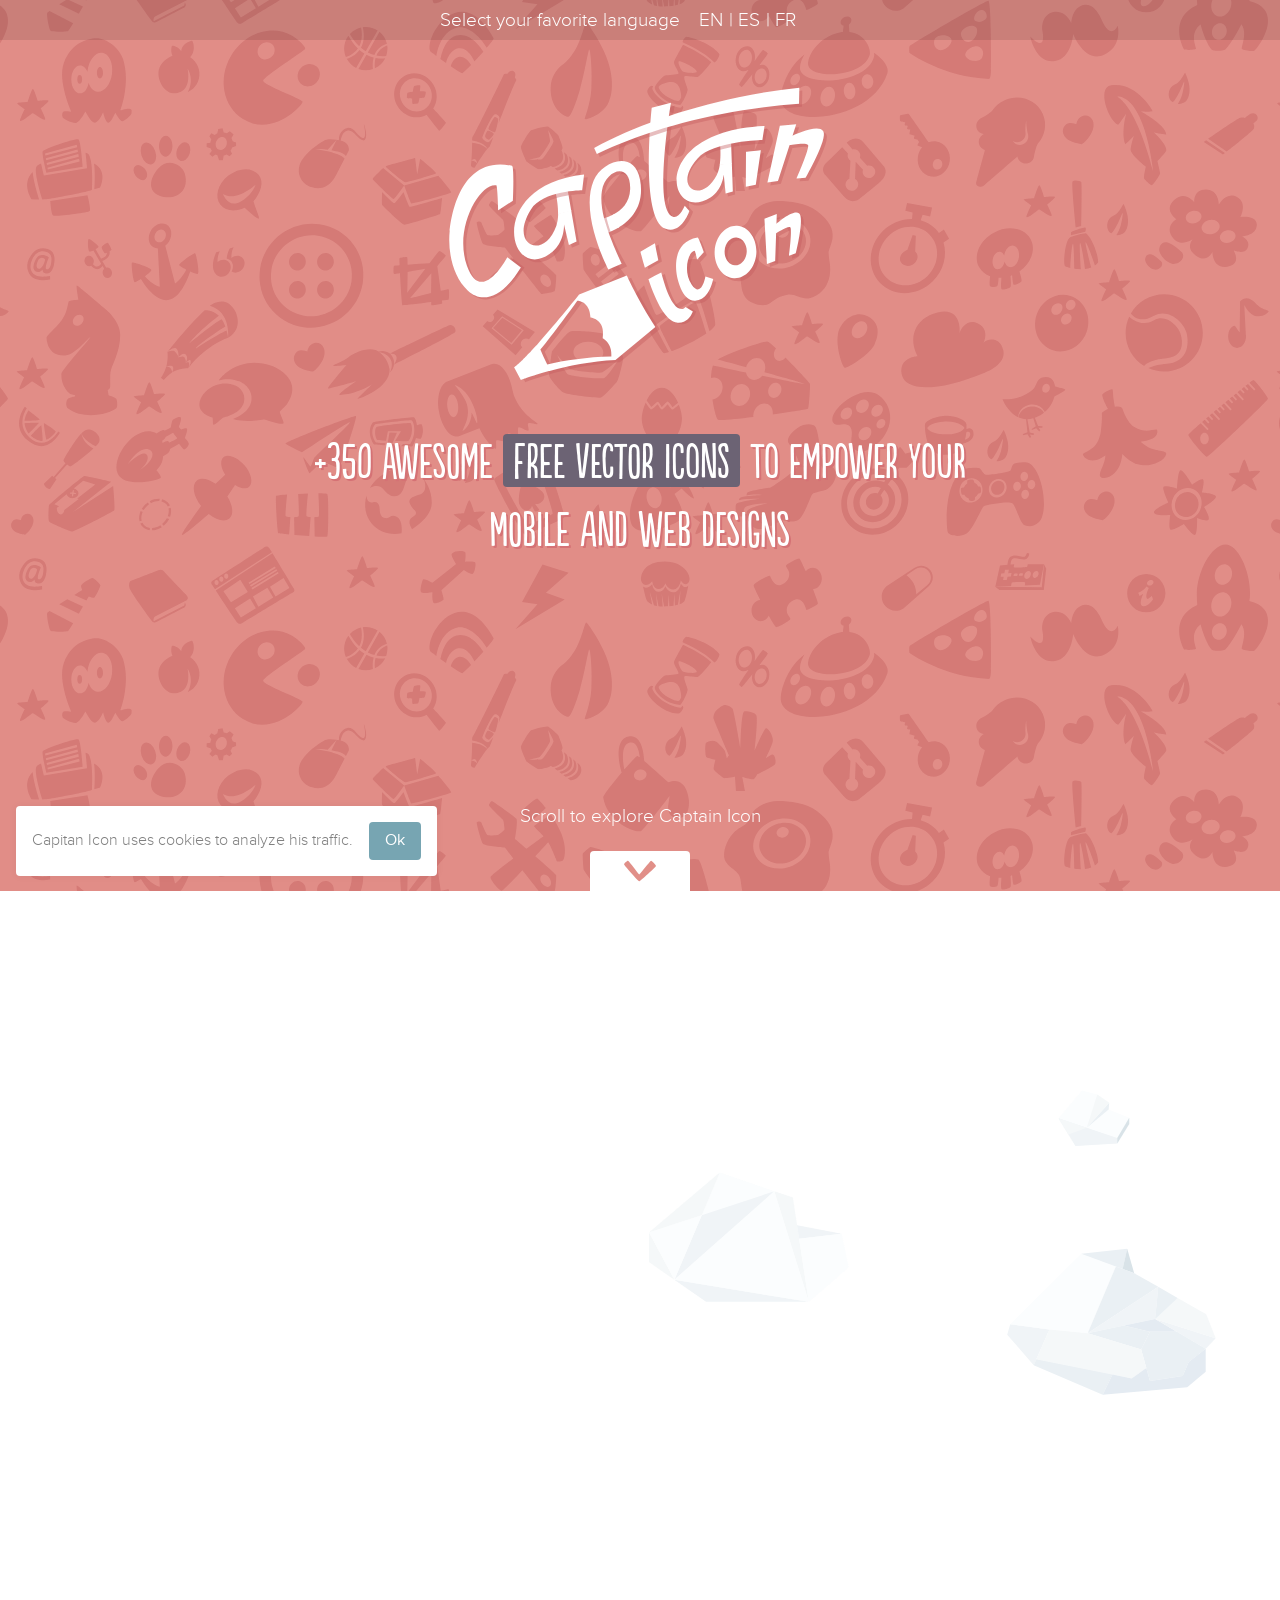
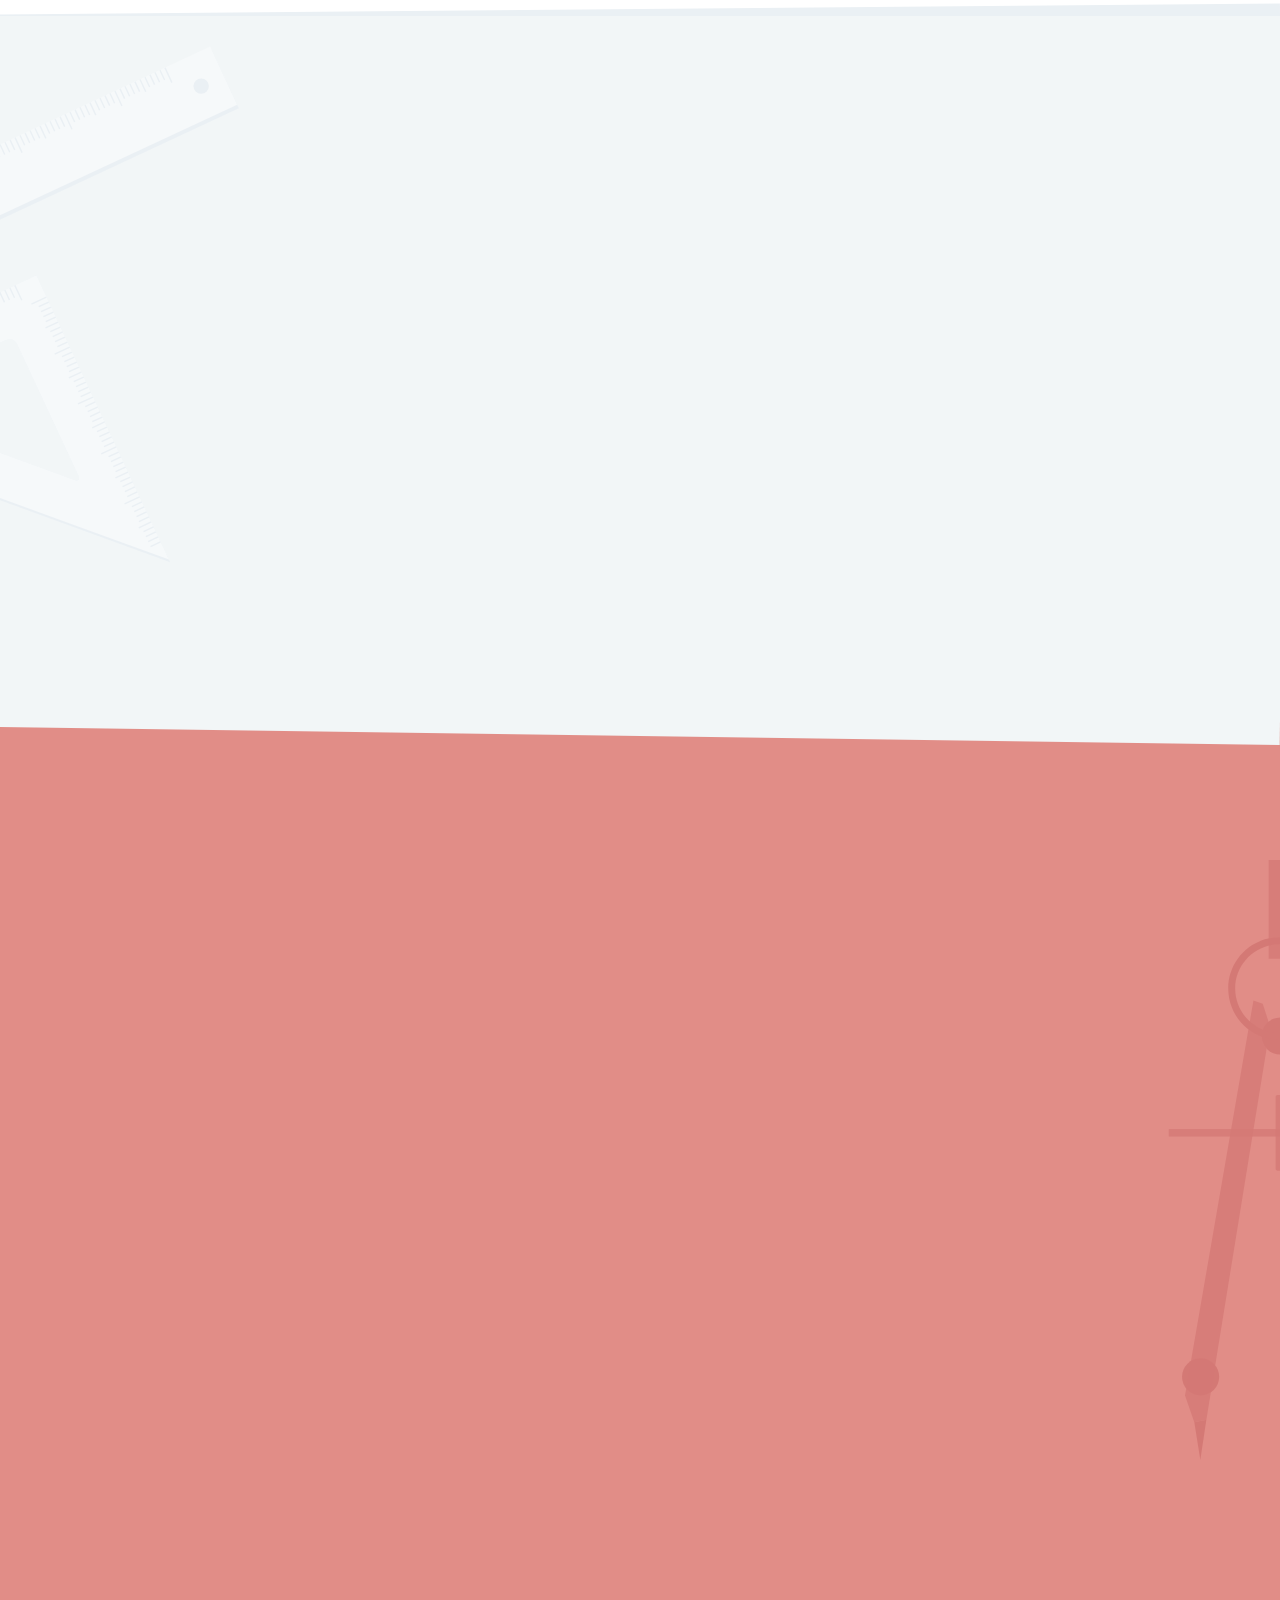
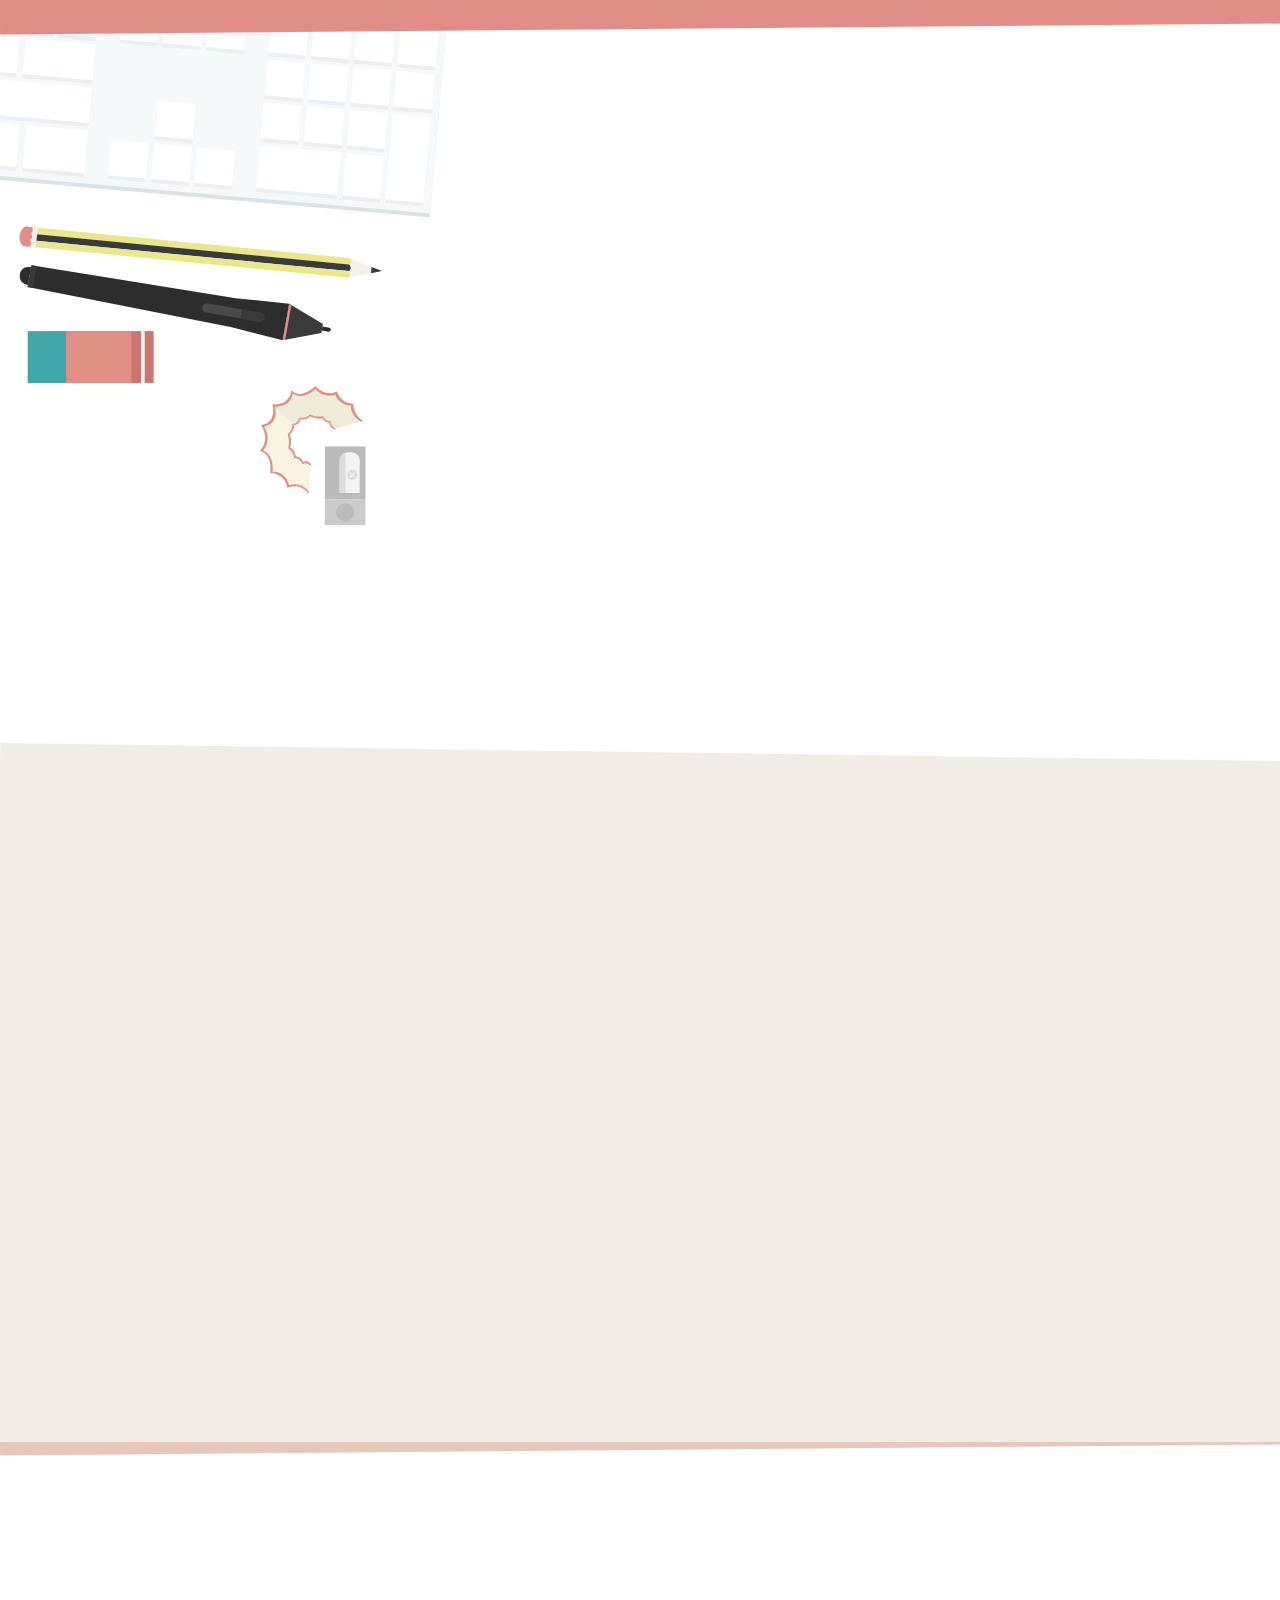
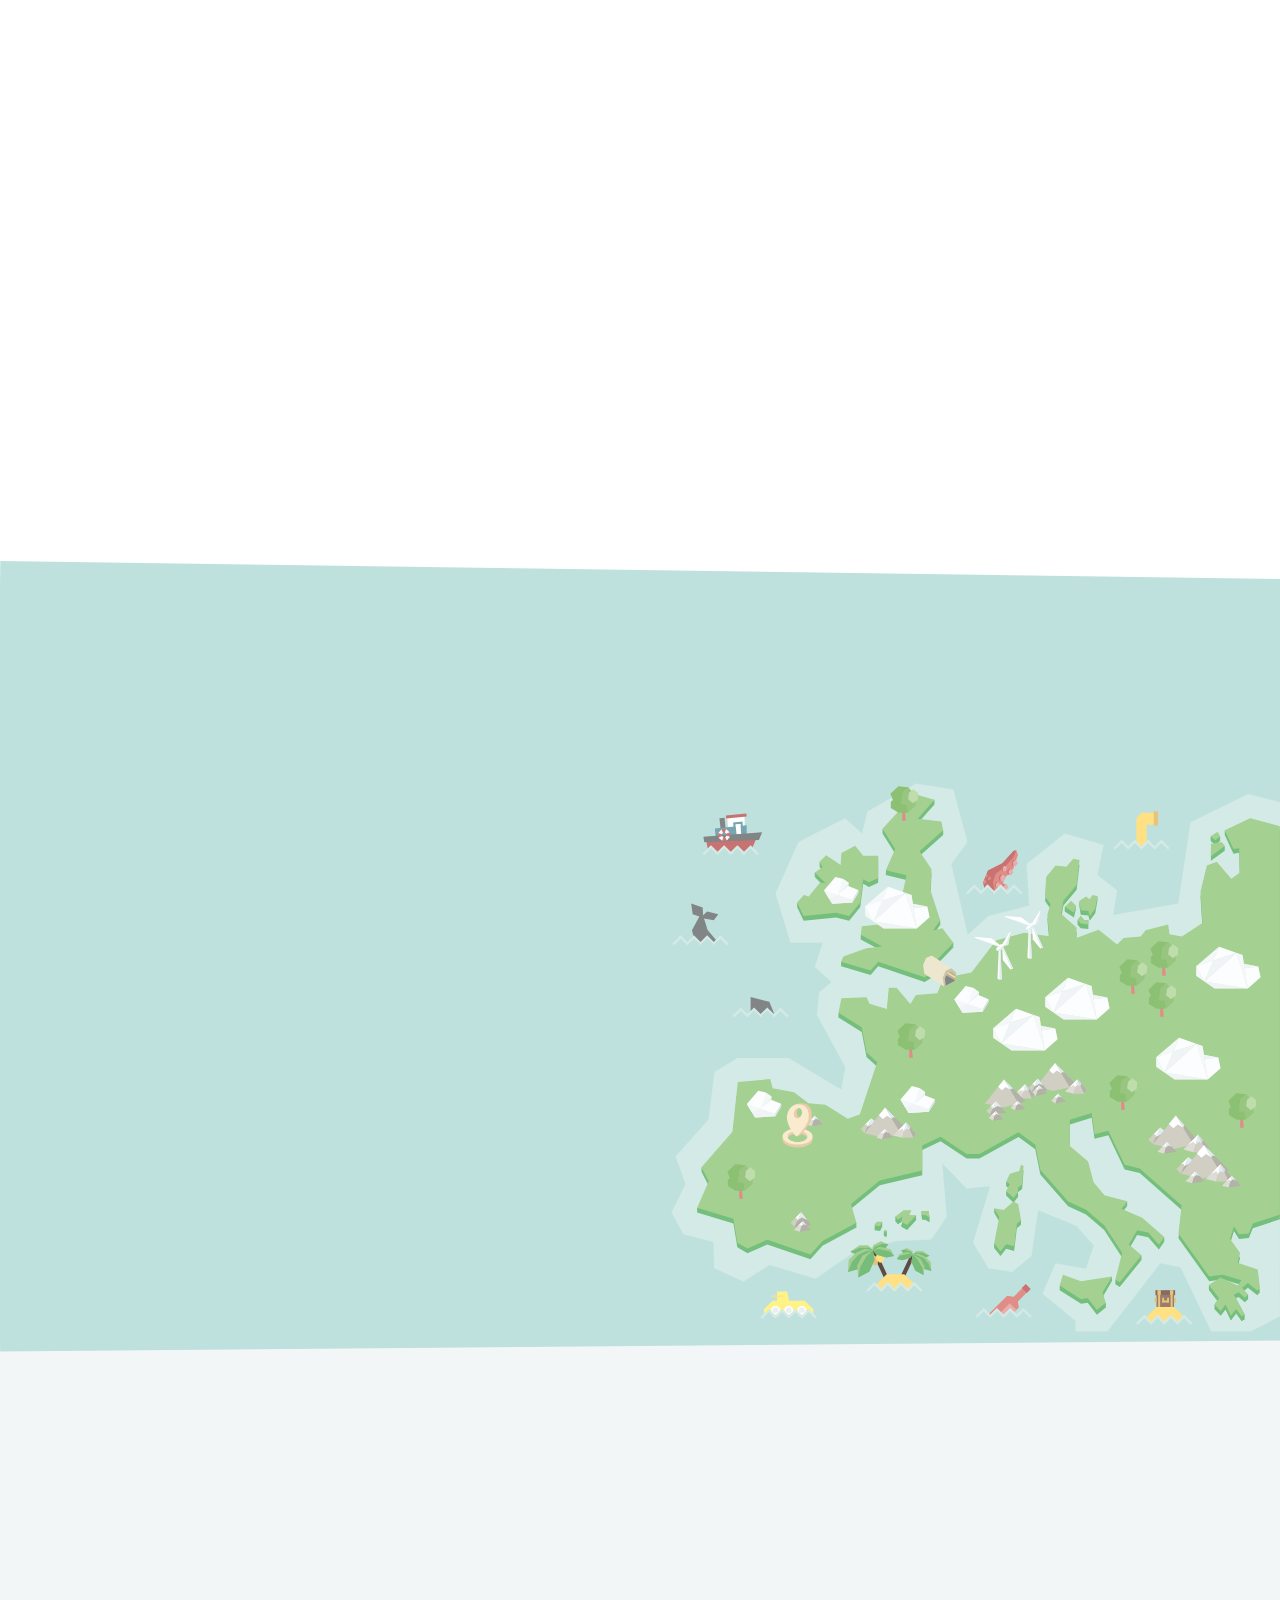
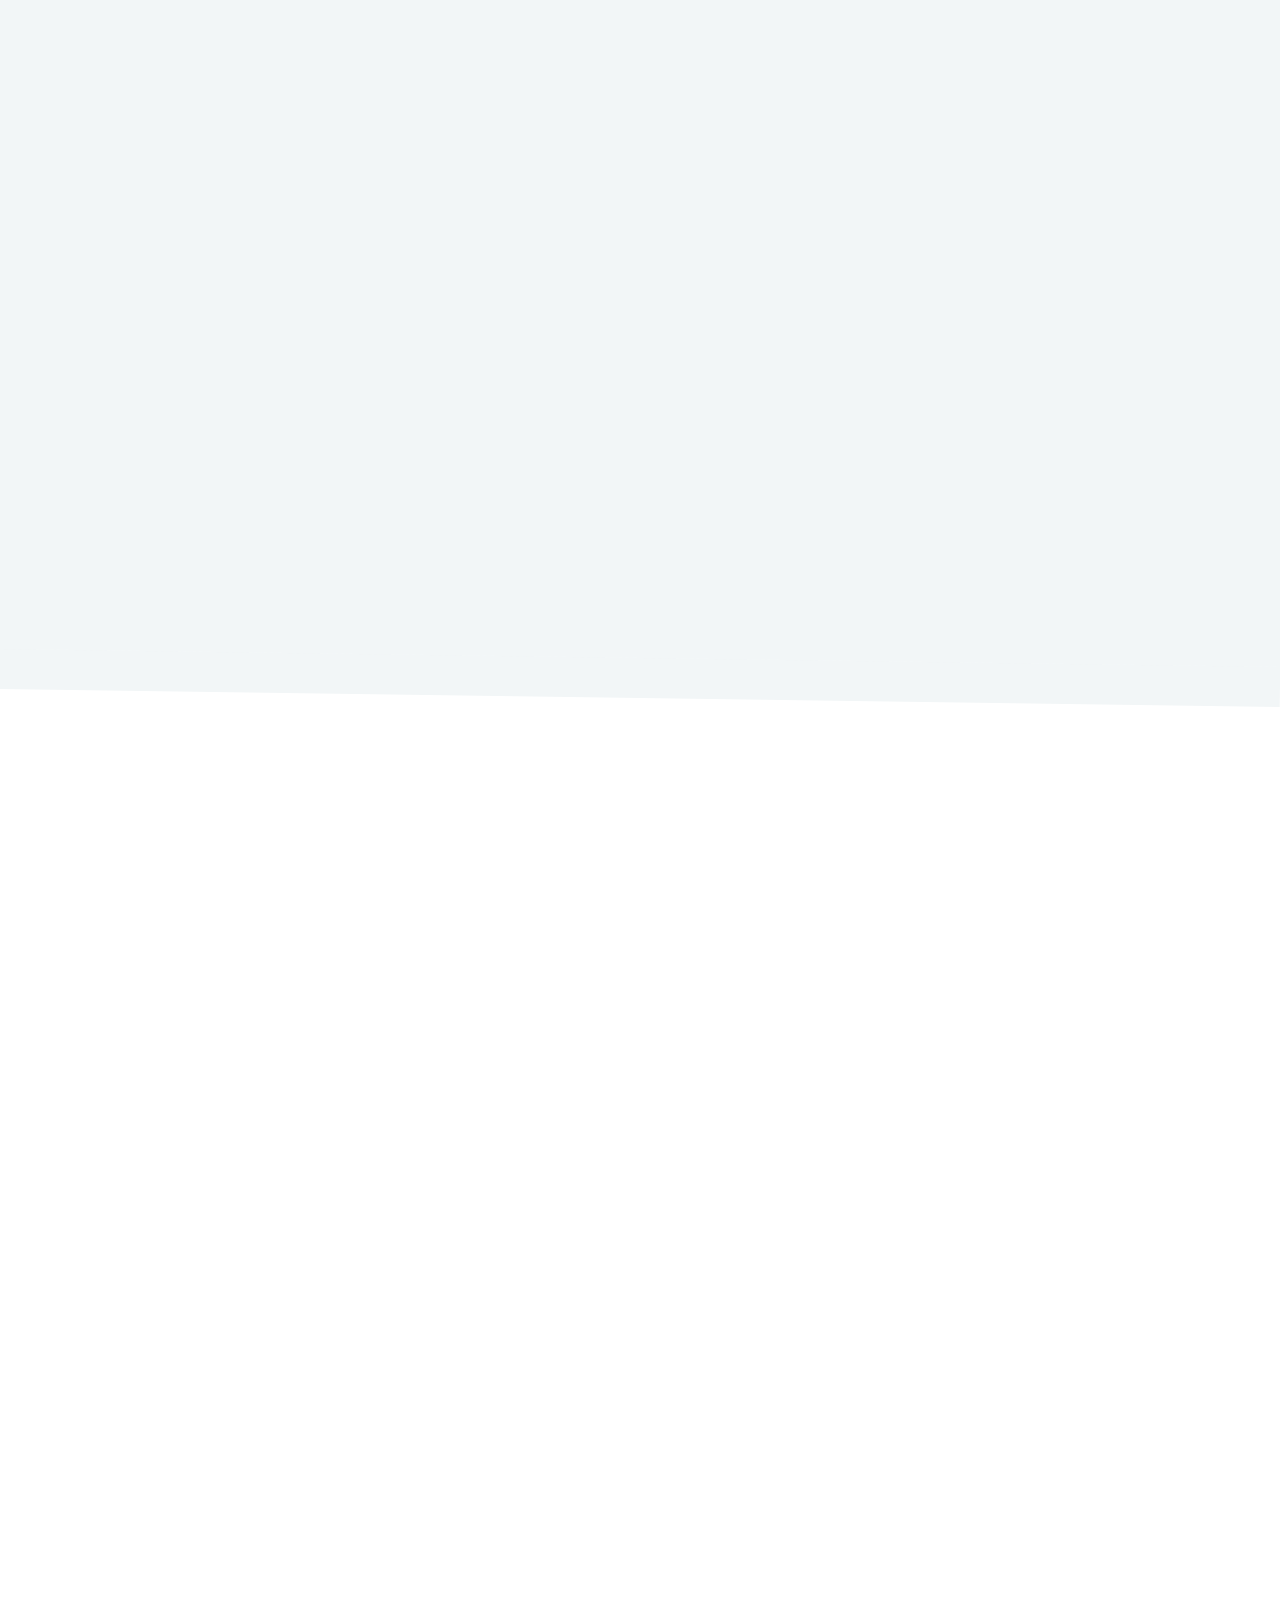
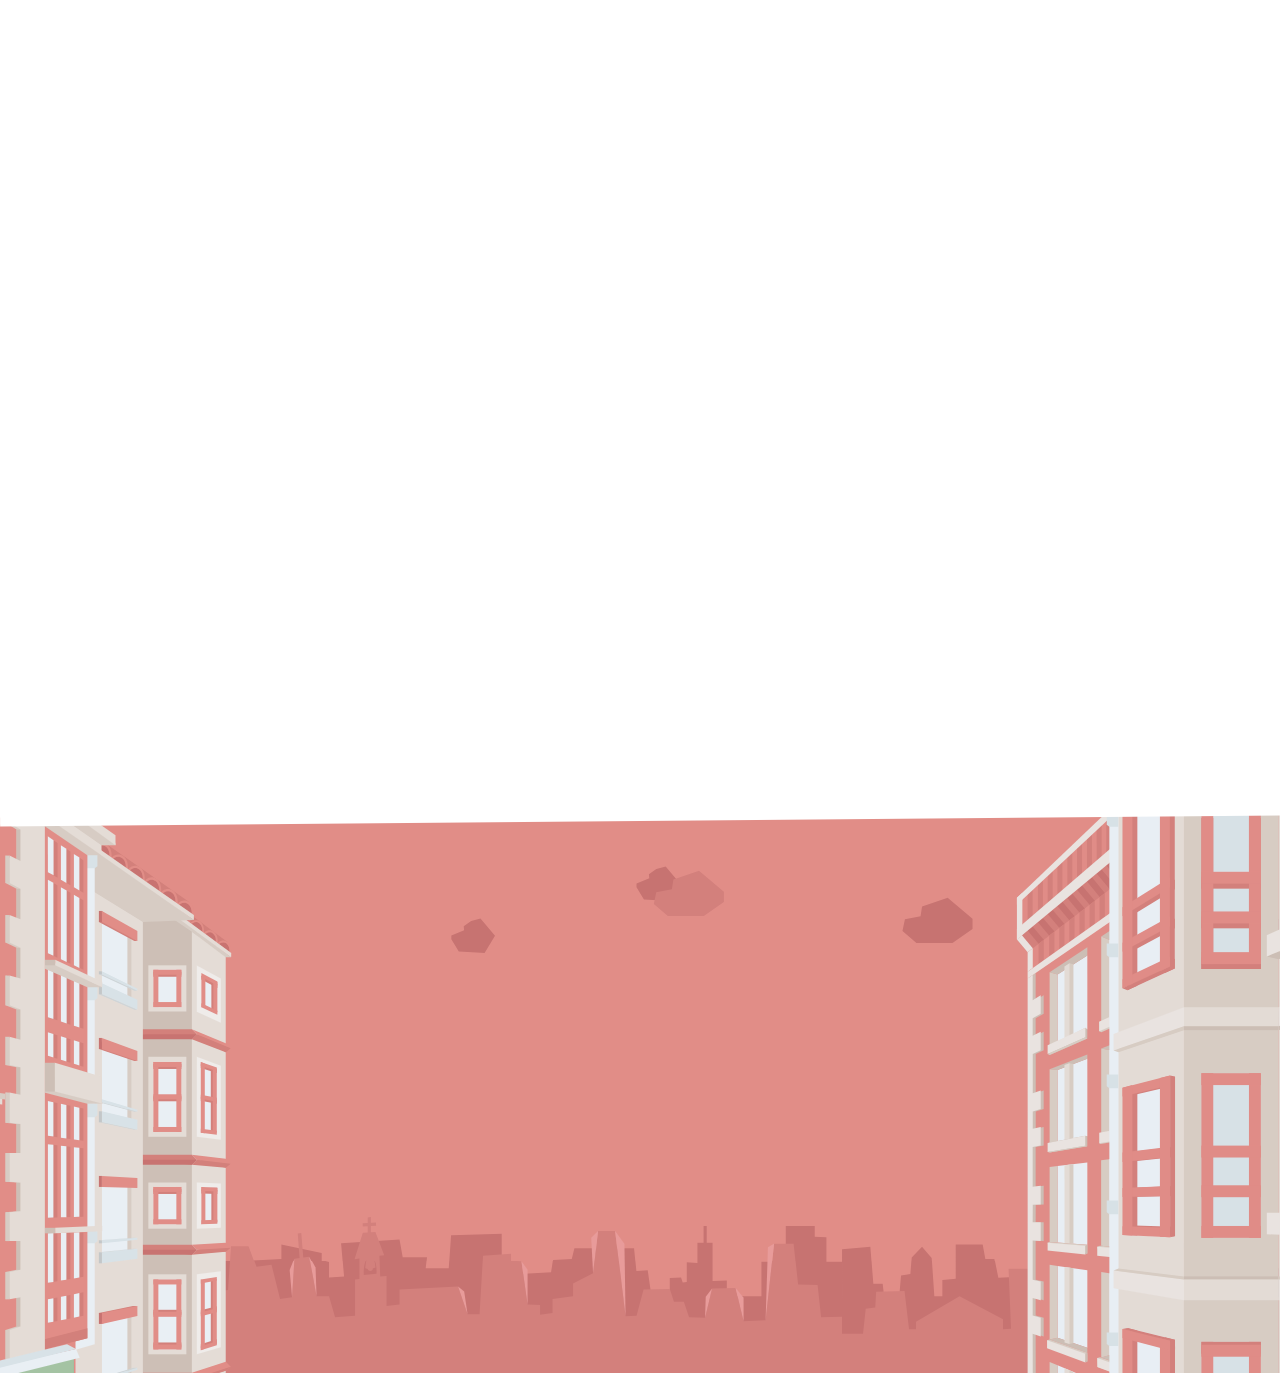
<file: index.html>
<!DOCTYPE html>

    <!--[if lt IE 7]>      <html class="no-js lt-ie9 lt-ie8 lt-ie7"> <![endif]-->
    <!--[if IE 7]>         <html class="no-js lt-ie9 lt-ie8"> <![endif]-->
    <!--[if IE 8]>         <html class="no-js lt-ie9"> <![endif]-->
    <!--[if gt IE 8]><!--> 

    <html class="no-js" lang="en">
    <head>

        <!--[if lt IE 9]>
            <script type="text/javascript">
               document.createElement("nav");
               document.createElement("header");
               document.createElement("footer");
               document.createElement("section");
               document.createElement("article");
               document.createElement("aside");
               document.createElement("hgroup");
            </script>
        <![endif]-->

        <meta charset="utf-8">
        <meta http-equiv="X-UA-Compatible" content="IE=edge">
        <title>Captain Icon</title>
        <meta name="viewport" content="width=device-width, initial-scale=1">
        <meta name="description" content="+350 Awesome free vector icons to empower your mobile and web designs">
        <meta name="author" content="Mario del Valle Guijarro">

        <link rel="shortcut icon" href="favicon.ico">
        <link rel="apple-touch-icon" href="img/apple-touch-icon-57x57.png">
        <link rel="apple-touch-icon" sizes="72x72" href="img/apple-touch-icon-72x72.png">
        <link rel="apple-touch-icon" sizes="114x114" href="img/apple-touch-icon-114x114.png">

        <link rel="stylesheet" href="stylesheets/normalize.css">
        <link rel="stylesheet" href="stylesheets/main.css">

        <link rel="stylesheet" type="text/css" href="stylesheets/capicon.css">
        <link rel="stylesheet" type="text/css" href="stylesheets/print.css" media="print">

        <script src="js/vendor/modernizr-2.6.2.min.js"></script>
        
    </head>
    <body>

        <!--[if lt IE 7]>
            <p class="browsehappy">You are using an <strong>outdated</strong> browser. Please <a href="http://browsehappy.com/">upgrade your browser</a> to improve your experience.</p>
        <![endif]-->

        <header class="top-bar">
            <div class="top-bar-inner">
                <span>Select your favorite language</span>
                <ul class="language-list">
                    <li>
                        <span>EN</span>
                        <a href="./es/index.html">| ES</a>
                        <a href="./fr/index.html">| FR</a>
                    </li>
                </ul>
            </div>
        </header>
        <div class="top-container">
            <div class="logo">
                <img src="img/logo.svg" class="logo-image" alt="Logo Captain Icon" >
                <h1 class="slogan">+350 Awesome <span class="vector-icons">free vector icons</span> to empower your mobile and web designs</h1>
                <p class="scroll-to">Scroll to explore Captain Icon</p>
            </div>
            <a href="#welcome" id="nav-down" class="nav-down"></a>
        </div>
        <section id="welcome" class="row">
            <div class="block left">
                <h2>Welcome to Captain Icon</h2>
                <p>Once upon a time there was a youngling who was passionate about drawing since he was a child.</p> 
                <p>He wanted to share his hobby with the world.</p>
                <p>One day he had a brilliant idea: <span class="highlight"><b>make an amazing free icon set</b></span>.</p>
            </div>
            <div class="block right cartoon">
                <img src="img/captain.svg" alt="Captain Icon">
            </div>
            <div class="clear"></div>
        </section>
        <div class="border-before"></div>
        <section id="steps" class="row">
            <div class="block block-inner">
                <p class="section-desc">Captain Icon knows that creating something new is really hard. He wants to help you <span class="highlight"><b>avoid these 3 hard steps</b></span>.</p> 
                <q class="quote">to see the design process of this free icon set, put the cursor over the image</q>
                <ul class="step-list">
                    <li>
                        <div class="image">
                            <img src="img/briefing_off.svg" alt="Briefing">
                            <img class="onhover" src="img/briefing_on.svg" alt="Briefing">
                        </div>
                    </li>
                    <li>
                        <div class="image">
                            <img src="img/concept_off.svg" alt="Concept">
                            <img class="onhover" src="img/concept_on.svg" alt="Concept">
                        </div>
                    </li>
                    <li>
                        <div class="image">
                            <img src="img/design_off.svg" alt="Design">
                            <img class="onhover" src="img/design_on.svg" alt="Design">
                        </div>                  
                    </li>
                </ul>
            </div>
            <div class="clear"></div>
        </section>
        <div class="border-after"></div>
        <section id="features" class="row">
            <div class="block block-inner">
                <h2>Features</h2>
                <ul class="feature-list">
                    <li>
                        <div class="image"><img src="img/vector_icons.svg" alt="Vector Icons"></div>
                        <div class="text">
                            <h3>Vector Icons</h3>
                            <p><b>+350 vector icons</b> that can be scaled to any size without losing a bit of quality.</p>
                        </div>
                    </li>
                    <li>
                        <div class="image"><img src="img/categories.svg" alt="Categories"></div>
                        <div class="text">
                            <h3>Categories</h3>
                            <p>A great range of categories: design, sports, social, office, weather and many more.</p>
                        </div>
                    </li>
                    <li>
                        <div class="image"><img src="img/formats.svg" alt="Formats"></div>
                        <div class="text">
                            <h3>Formats</h3>
                            <p>Available in EPS, PSD, PNG, SVG and Web Font so you can include them in your web, mobile and desktop projects. Now available in Sketch!</p>
                        </div>
                    </li>
                    <li>
                        <div class="image"><img src="img/webfont.svg" alt="Web Font"></div>
                        <div class="text">
                            <h3>Icon Fonts</h3>
                            <p>You can use them as webfonts to create nice and clean websites and interfaces.</p>
                        </div>
                    </li>
                </ul>
            </div>
            <div class="clear"></div>
        </section>
        <div class="border-before-designers"></div>
        <section id="designers" class="row">
            <div class="block right">
                <h2>A resource for designers</h2>
                <p>Captain Icon wants to guide people of all skills, from rookies to experienced designers.</p>
                <p>Captain Icon have CC licence with Attribution - ShareAlike (CC BY-SA). <br><a href="http://creativecommons.org/licenses/" target="_blank">More information about the license here</a></p>
                <p><img src="img/by-sa.png" id="license" alt="Licencia" width="88"></p>
                <p><span class="highlight"><b>You can use it in your personal and commercial projects.</b></span></p>  
            </div>
            <div class="clear"></div>
        </section>
        <div class="border-after-designers"></div>
        <section id="customization" class="row">
            <div class="block left">
                <h2>Customization</h2>
                <p>Captain Icon has worked hard to bring you a fully customizable free icon set so <span class="highlight"><b>you can change everything you want</b></span>, from size to color through shapes, nodes and much more.</p>
                <p>Because Captain Icon knows exactly how you work, he has created everything you need for <span class="highlight"><b>graphic</b></span> or <span class="highlight"><b>vector</b></span> design applications.</p>
            </div>
            <div class="block right">
                <img src="img/customization.svg" alt="Customization">
            </div>
            <div class="clear"></div>
        </section>
        <div class="border-before-colors"></div>
        <section id="colors" class="row">
            <div class="block left">
                <h2>Colors</h2>
                <p>You have <span class="highlight"><b>a huge range of colors to choose</b></span>. Below you can try it by changing the color of the example icon.</p>
                <p>Have fun changing the colors until you find the ones that suits you!</p>
                <h3 class="select">Select your favorite color</h3>
                <ul class="color-list">
                    <li class="selected">
                        <span class="color-0">Color Vector Icon</span>
                    </li>
                    <li>
                        <span class="color-1">Color Vector Icon</span>
                    </li>
                    <li>
                        <span class="color-2">Color Vector Icon</span>
                    </li>
                    <li>
                        <span class="color-3">Color Vector Icon</span>
                    </li>
                    <li>
                        <span class="color-4">Color Vector Icon</span>
                    </li>
                    <li>
                        <span class="color-5">Color Vector Icon</span>
                    </li>
                    <li>
                        <span class="color-6">Color Vector Icon</span>
                    </li>
                    <li>
                        <span class="color-7">Color Vector Icon</span>
                    </li>
                    <li>
                        <span class="color-8">Color Vector Icon</span>
                    </li>
                    <li>
                        <span class="color-9">Color Vector Icon</span>
                    </li>
                </ul>
            </div>
            <div class="block right">
                <img id="icon" src="img/icon.svg" alt="Icon">
            </div>
            <div class="clear"></div>
        </section>
        <div class="border-after-colors"></div>
        <section id="autor" class="row">
            <div class="block left">
                <h2>About the author</h2>
                <p>Hi! My name is Mario and I'm from Valladolid, Spain. I love working as a designer because it's my passion as well.</p>
                <p>I strongly believe in the power of a story behind a design. I like to transmit emotions, that everything I create becomes a living being.</p>
                <p>You can find me in <a href="https://dribbble.com/mariodelvalle" target="_blank">Dribbble</a>, <a href="http://www.behance.net/mariodelvalle" target="_blank">Behance</a>, <a href="https://twitter.com/maduil" target="_blank">Twitter</a> and <a href="https://www.linkedin.com/in/mariodelvalleguijarro/en" target="_blank">LinkedIn</a>.</p>
                <p>You can contact me by <a href="mailto:correodemariete@gmail.com?Subject=Captain%20Icon" target="_blank">email</a>.</p>
            </div>
            <div class="block right colors-icon">
                <img src="img/valladolid.svg" alt="Valladolid">
            </div>
            <div class="clear"></div>
        </section>
        <div class="border-before-download"></div>
        <section id="download" class="row">
            <div class="block block-inner">
                <h2>If you got this far ... Thank you <br> I really appreciate it!</h2>
                <p class="section-desc">Download now and enjoy of this free icon set without limits!!</p>   
                <p class="section-desc">You too can help Captain Icon continue creating things that matter, through a small donation :)</p>   
                <div class="button">
                    <img id="icon" src="img/download.svg" alt="Download">
                    <a href="https://github.com/mariodelvalle/CaptainIcon/raw/master/capicon.zip">Download</a>
                </div>
                <div class="button">
                    <img id="icon" src="img/donate.svg" alt="Donate">

                    <form action="https://www.paypal.com/cgi-bin/webscr" method="post" target="_blank">
                        <input type="hidden" name="cmd" value="_s-xclick">
                        <input type="hidden" name="encrypted" value="-----BEGIN [base64]/yDyp6y8nyaT1M4G4pRo1ndFx+8TumXUZ8QdbDGV2ni4ja/[base64]/8iGOD09Hv4tTH6YOWDG1V6uodOTV6mjK6gXRvlKO14K2ZQQB4jKpWKhd++tltp3TSX/[base64]/ETMS1ycjtkpkvjXZe9k+6CieLuLsPumsJ7QC1odNz3sJiCbs2wC0nLE0uLGaEtXynIgRqIddYCHx88pb5HTXv4SZeuv0Rqq4+axW9PLAAATU8w04qqjaSXgbGLP3NmohqM6bV9kZZwZLR/klDaQGo1u9uDb9lr4Yn+rBQIDAQABo4HuMIHrMB0GA1UdDgQWBBSWn3y7xm8XvVk/UtcKG+wQ1mSUazCBuwYDVR0jBIGzMIGwgBSWn3y7xm8XvVk/[base64]/zANBgkqhkiG9w0BAQUFAAOBgQCBXzpWmoBa5e9fo6ujionW1hUhPkOBakTr3YCDjbYfvJEiv/2P+IobhOGJr85+XHhN0v4gUkEDI8r2/rNk1m0GA8HKddvTjyGw/XqXa+LSTlDYkqI8OwR8GEYj4efEtcRpRYBxV8KxAW93YDWzFGvruKnnLbDAF6VR5w/[base64]/zgjxcJ1lOzOjdEP3zgSqSYtKfwnEzvDJOApGSiC2cuI7a+aI786Z/wYzrRg23nyf9TlI/hZhVGywE9t1Q6gomLsdTW/O/XirDzdRhh3xR/Mr9o+jP6B6Q==-----END PKCS7-----
                        ">
                        <input type="submit" name="submit" value="Donate">
                    </form>
                </div>
                <div class="clear"></div>
            </div>
        </section>
        <div class="border-after"></div>
        <section id="donations-list" class="row">
            <div class="block block-inner">
                <h2>Donations list</h2>
                <ul>
                    <li>
                        <span>Sebastian Hermida</span>
                        <span>Gabor Meszoly</span>
                        <span>Mark Gavagan</span>
                        <span>Ho Byyung Kim</span>
                        <span>Andrzej Piłatowicz</span>
                        <span>Sybille Paumier</span>
                        <span>H-Joachim Janduda</span>
                        <span>Sören Hänsler</span>
                        <span>Marco Bohnenkamp</span>
                        <span>Alysha Menzel</span>
                        <span>Tristan Warner-Smith</span>
                        <span>Clarice Uba</span>
                        <span>Paula Castiñeira Olveira</span>
                        <span>Qustommize</span>
                        <span>G. Premper</span>
                        <span>Laurent Te</span>
                        <span>Irini Topi</span>
                        <span>Lee Yee Hueh</span>
                        <span>Gary Lange</span>
                        <span>Wuddri Rim</span>
                        <span>Marcella Tomori</span>
                        <span>阿部 景子</span>
                        <span>方 钟鸣</span>
                        <span>Roberto Talso</span>
                        <span>Girlcrush Collective LLC</span>
                    </li>
                    <li>
                        <span>Manuel Jesús Recena Soto</span>
                        <span>Nils Schirmer</span>
                        <span>Daniel Jacoby</span>
                        <span>Cole House LLC</span>
                        <span>Pascal Casti</span>
                        <span>Laura Portillo Artacho</span>
                        <span>Brigitta Settels</span>
                        <span>Gary Vey</span>
                        <span>Cornelia Lange</span>
                        <span>Fco Javier Alonso Gomez</span>
                        <span>Joop Vos</span>
                        <span>8 Trees Studio LLC</span>
                        <span>Jan Perez Batres</span>
                        <span>Madhur Suresh Jain</span>
                        <span>Cole House LLC</span>
                        <span>CloudIn</span>
                        <span>Ryan McGuire</span>
                        <span>Chang Min-Chieh</span>
                        <span>Marie Lussault</span>
                        <span>Stefania Baldi</span>
                        <span>Irena Ozevič</span>
                        <span>Jeannie Catmull</span>
                        <span>Sonia Botella Cuevas</span>
                        <span>Alice Fedalto</span>
                        <span>Nicola Ruggier</span>
                    </li>
                    <li>
                        <span>Atle Lillehovde</span>
                        <span>K Media Ltd</span>
                        <span>Mario Gutierrez</span>
                        <span>Philipp Munzert</span>
                        <span>Stegaru Victor</span>
                        <span>Geoffrey Parker</span>
                        <span>Premper Agencia Digital</span>
                        <span>Robert Gampe</span>
                        <span>Claudia Siebauer</span>
                        <span>Patrick Holzmann</span>
                        <span>Lourdes Barroso</span>
                        <span>Laura Talegón</span>
                        <span>GAIA Star Resources</span>
                        <span>Cakebox Creative Ltd</span>
                        <span>Pleximus</span>
                        <span>Miguel Ángel Jimenez Cuadrillero</span>
                        <span>Javier Gamarra Olmedo</span>
                        <span>Danielle Lima</span>
                        <span>Milena Cakalo</span>
                        <span>Beatriz Garcia de Prado</span>
                        <span>刘 少冬</span>
                        <span>KV Infinity</span>
                        <span>Antonio López Rodríguez</span>
                        <span>Boris Pieper</span>
                    </li>    
                </ul>
                <div class="clear"></div>
                <p class="thanks">Thank for appreciating the effort done in this project and value all the work and time invested. I Hope you enjoy it! </p>
            </div>
        </section>
        <div class="border-before-donations"></div>
        <div class="cookie-law-container">
            <p>Capitan Icon uses cookies to analyze his traffic.</p>
            <a id="button--agree" href="#">Ok</a>
        </div>
        <footer id="social" class="row">

            <div class="clouds"></div>

            <div class="house left-first-house"></div>
            <div class="house left-second-house"></div>
            <div class="house left-third-house"></div>

            <div class="house right-first-house"></div>
            <div class="house right-second-house"></div>
            <div class="house right-third-house"></div>

            <div class="block block-inner">
                <h2>Help me and share it!</h2>
                <ul class="social-list">
                    <li>
                        <a href="http://twitter.com/share?url=http%3A%2F%2Fwww.captainicon.com&text=Welcome%20to%20Captain%20Icon!%20%2B350%20free%20vector%20icons%20for%20your%20projects%20by%20%40maduil%20%23CaptainIcon" target="_blank"><img src="img/twitter.svg" alt="Twitter"></a>
                    </li>
                    <li>
                        <a href="http://www.facebook.com/sharer.php?u=http%3A%2F%2Fwww.captainicon.com" target="_blank"><img src="img/facebook.svg" alt="Facebook"></a>
                    </li>
                    <li>
                        <a href="https://plus.google.com/share?url=http%3A%2F%2Fwww.captainicon.com" target="_blank"><img src="img/googleplus.svg" alt="Google +"></a>
                    </li>
                    <li>
                        <a href="http://www.linkedin.com/shareArticle?mini=true&http%3A%2F%2Fwww.captainicon.com&title=Captain+Icon&summary=Welcome%20to%20Captain%20Icon!%20%2B350%20free%20vector%20icons%20for%20your%20projects.%20%23design%20%23illustration%20%23icon&source=Mario+Del+Valle+Guijarro" target="_blank"><img src="img/linkedin.svg" alt="LinkedIn"></a>
                    </li>
                </ul>
            </div>
            <div class="clear"></div>
        </footer>

        <script type="text/javascript" src="https://ajax.googleapis.com/ajax/libs/jquery/3.5.1/jquery.min.js"></script>
        <script>window.jQuery || document.write('<script src="js/vendor/jquery-3.5.1.min.js"><\/script>')</script>
        <script type="text/javascript" src="js/plugins.js"></script>
        <script type="text/javascript" src="js/main.js"></script>
        <script type="text/javascript" src="js/capicon.js"></script>
        <script type="text/javascript" src="js/prefixfree.min.js"></script>

        <script>
          (function(i,s,o,g,r,a,m){i['GoogleAnalyticsObject']=r;i[r]=i[r]||function(){
          (i[r].q=i[r].q||[]).push(arguments)},i[r].l=1*new Date();a=s.createElement(o),
          m=s.getElementsByTagName(o)[0];a.async=1;a.src=g;m.parentNode.insertBefore(a,m)
          })(window,document,'script','//www.google-analytics.com/analytics.js','ga');

          ga('create', 'UA-50466600-1', 'mariodelvalle.github.io');
          ga('send', 'pageview');

        </script>
        <script type="text/javascript" src="js/cookies.js"></script>
    </body>
</html>
</file>
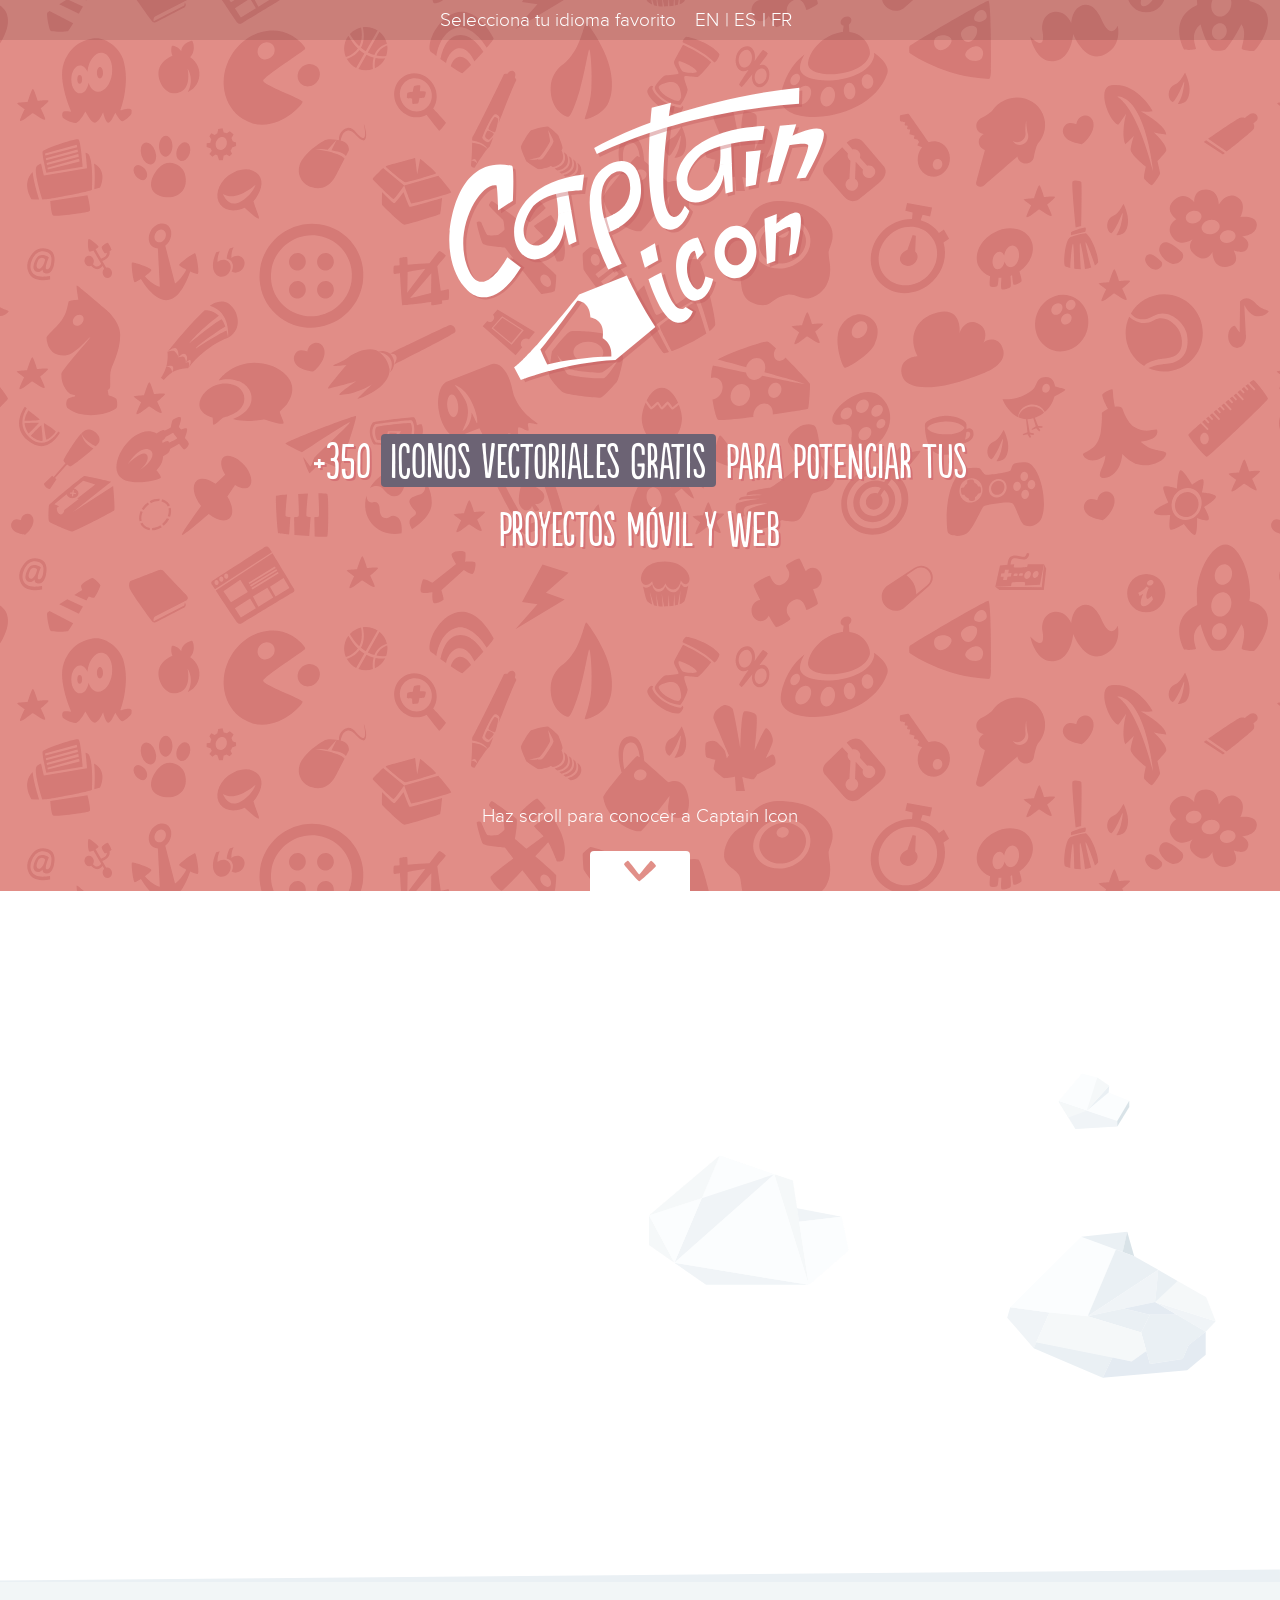
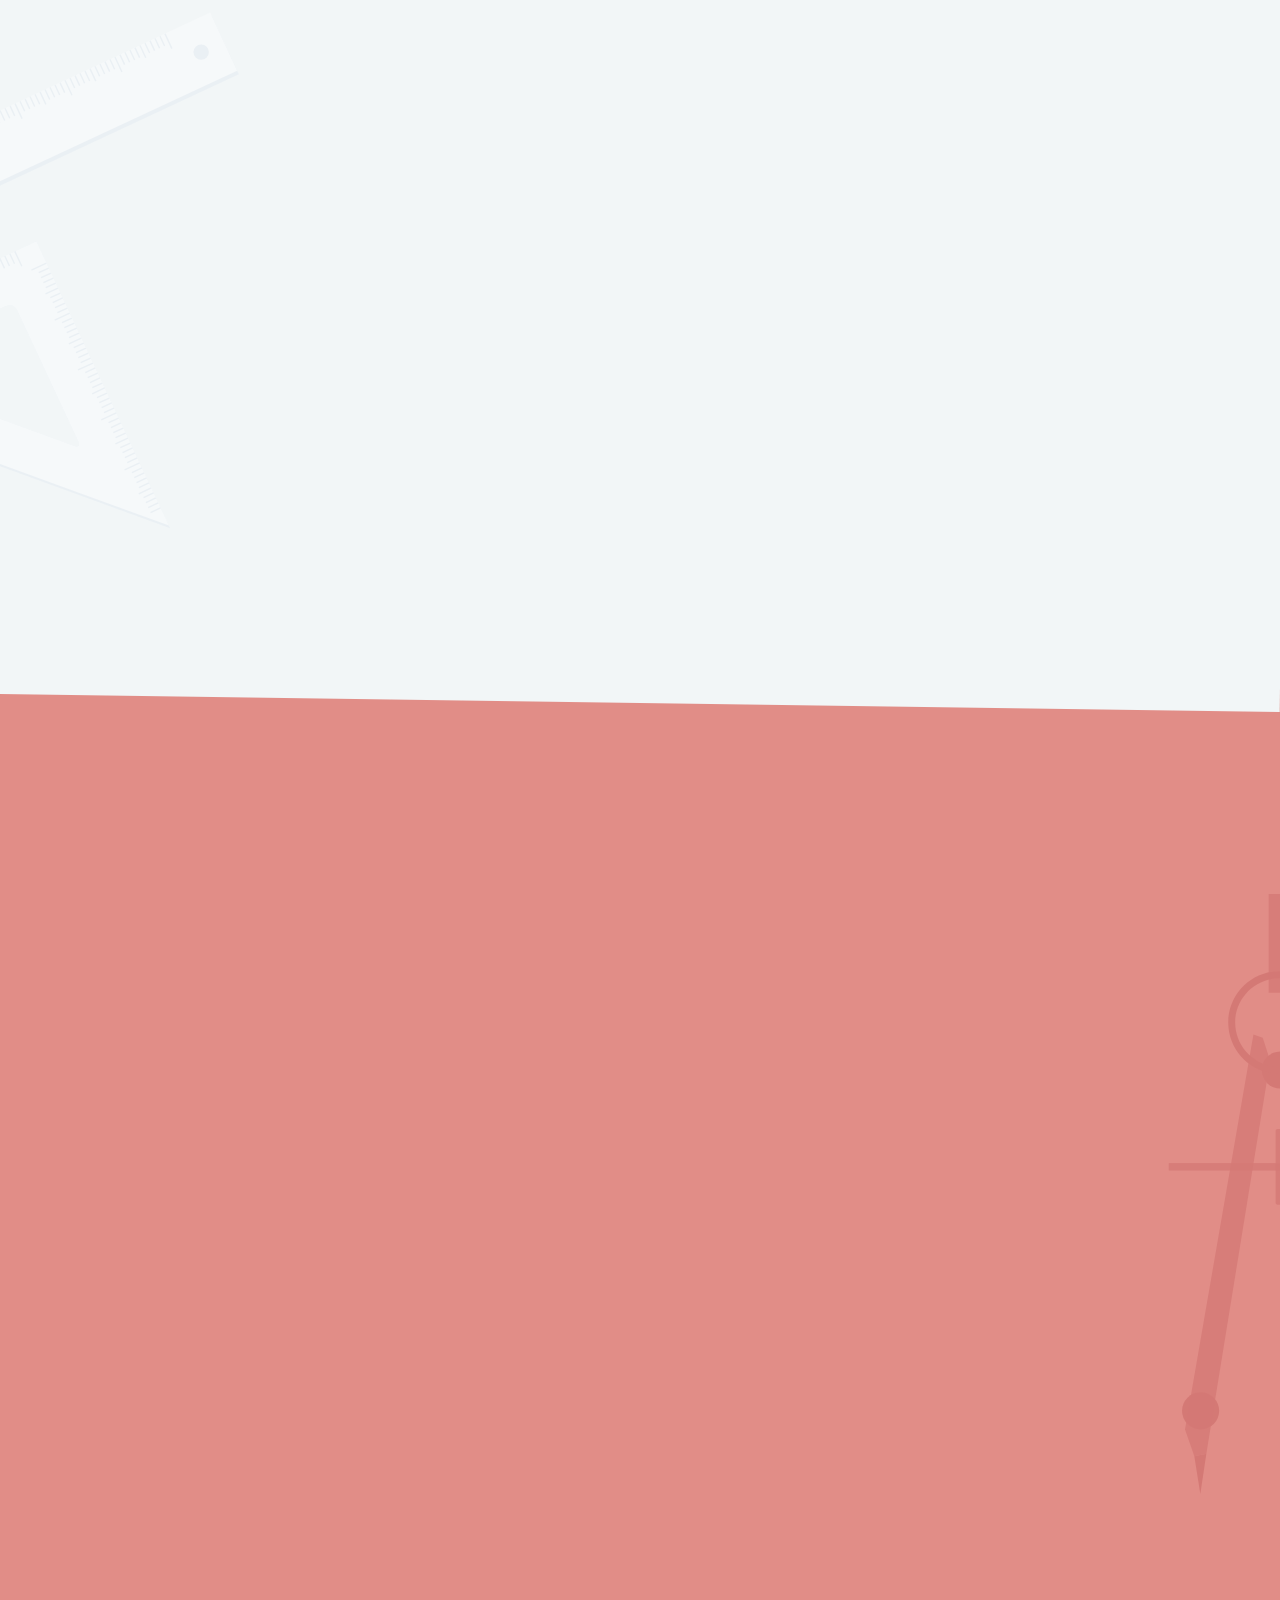
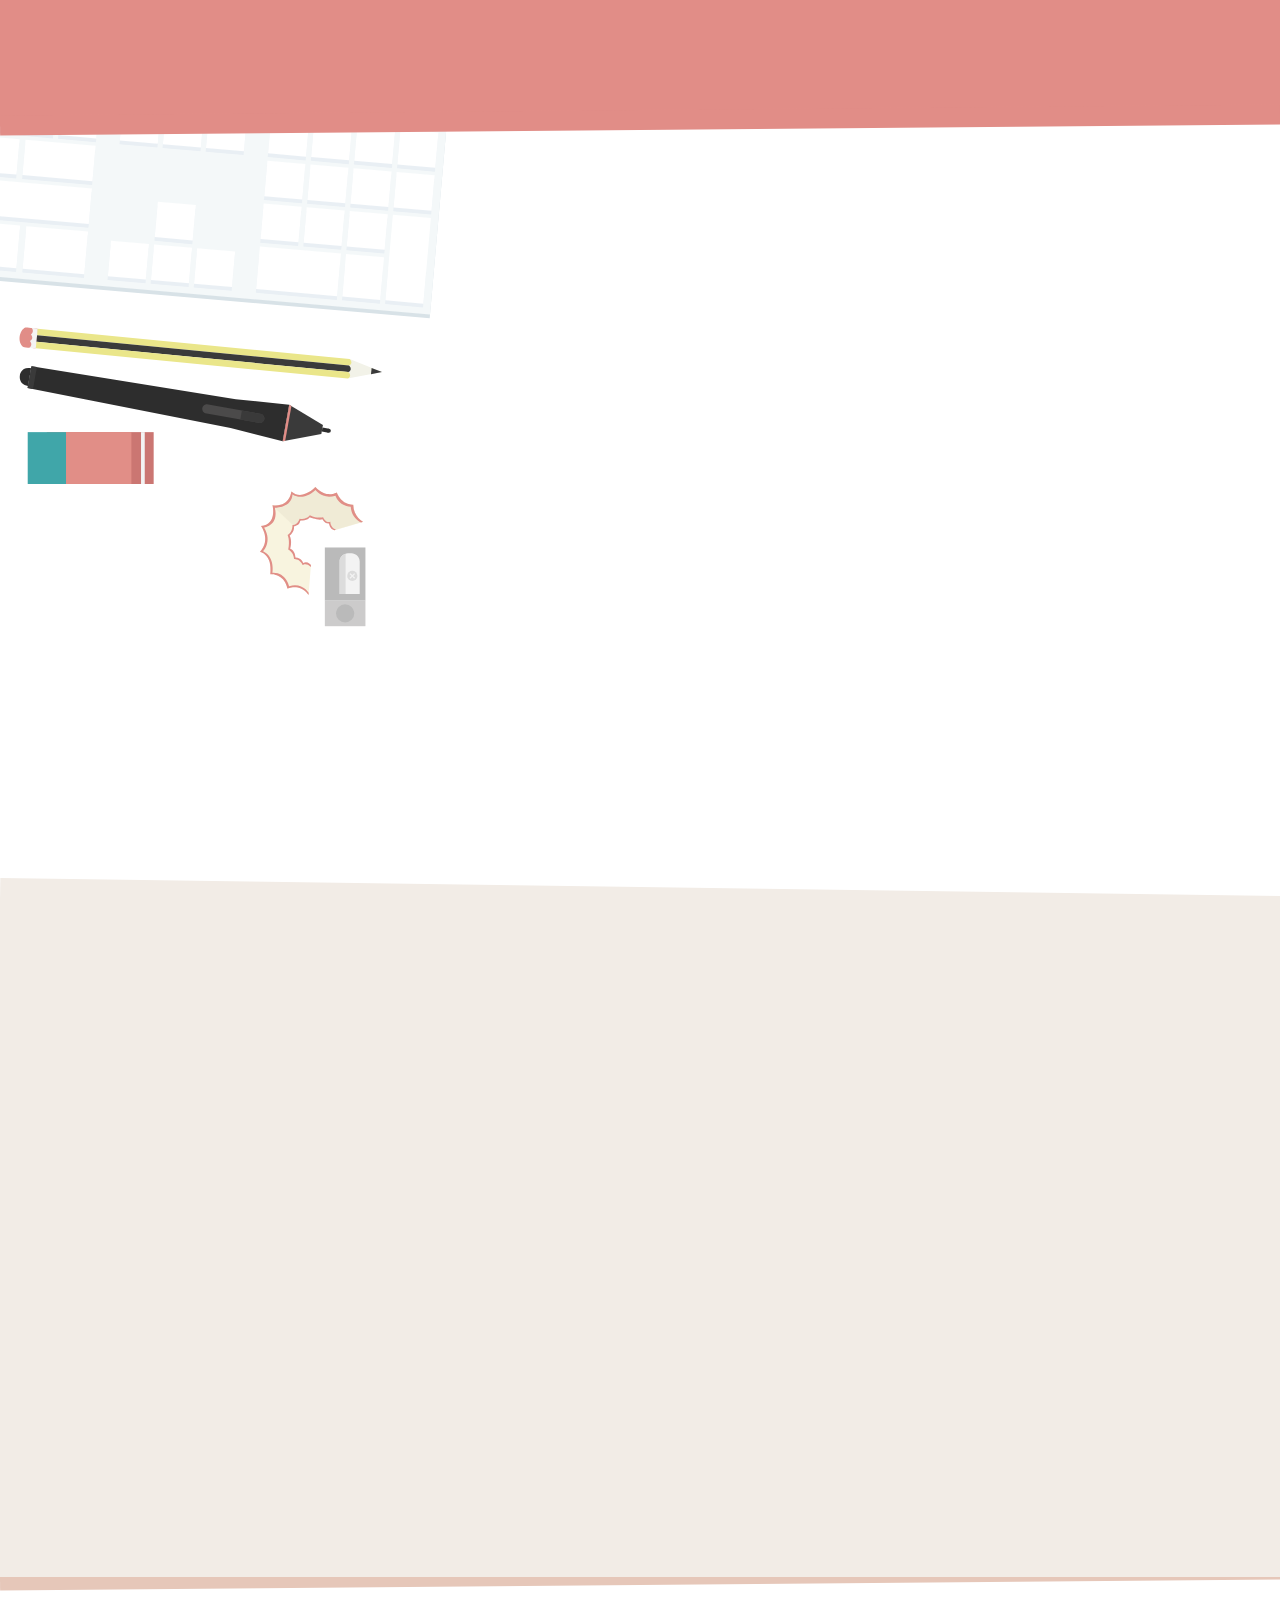
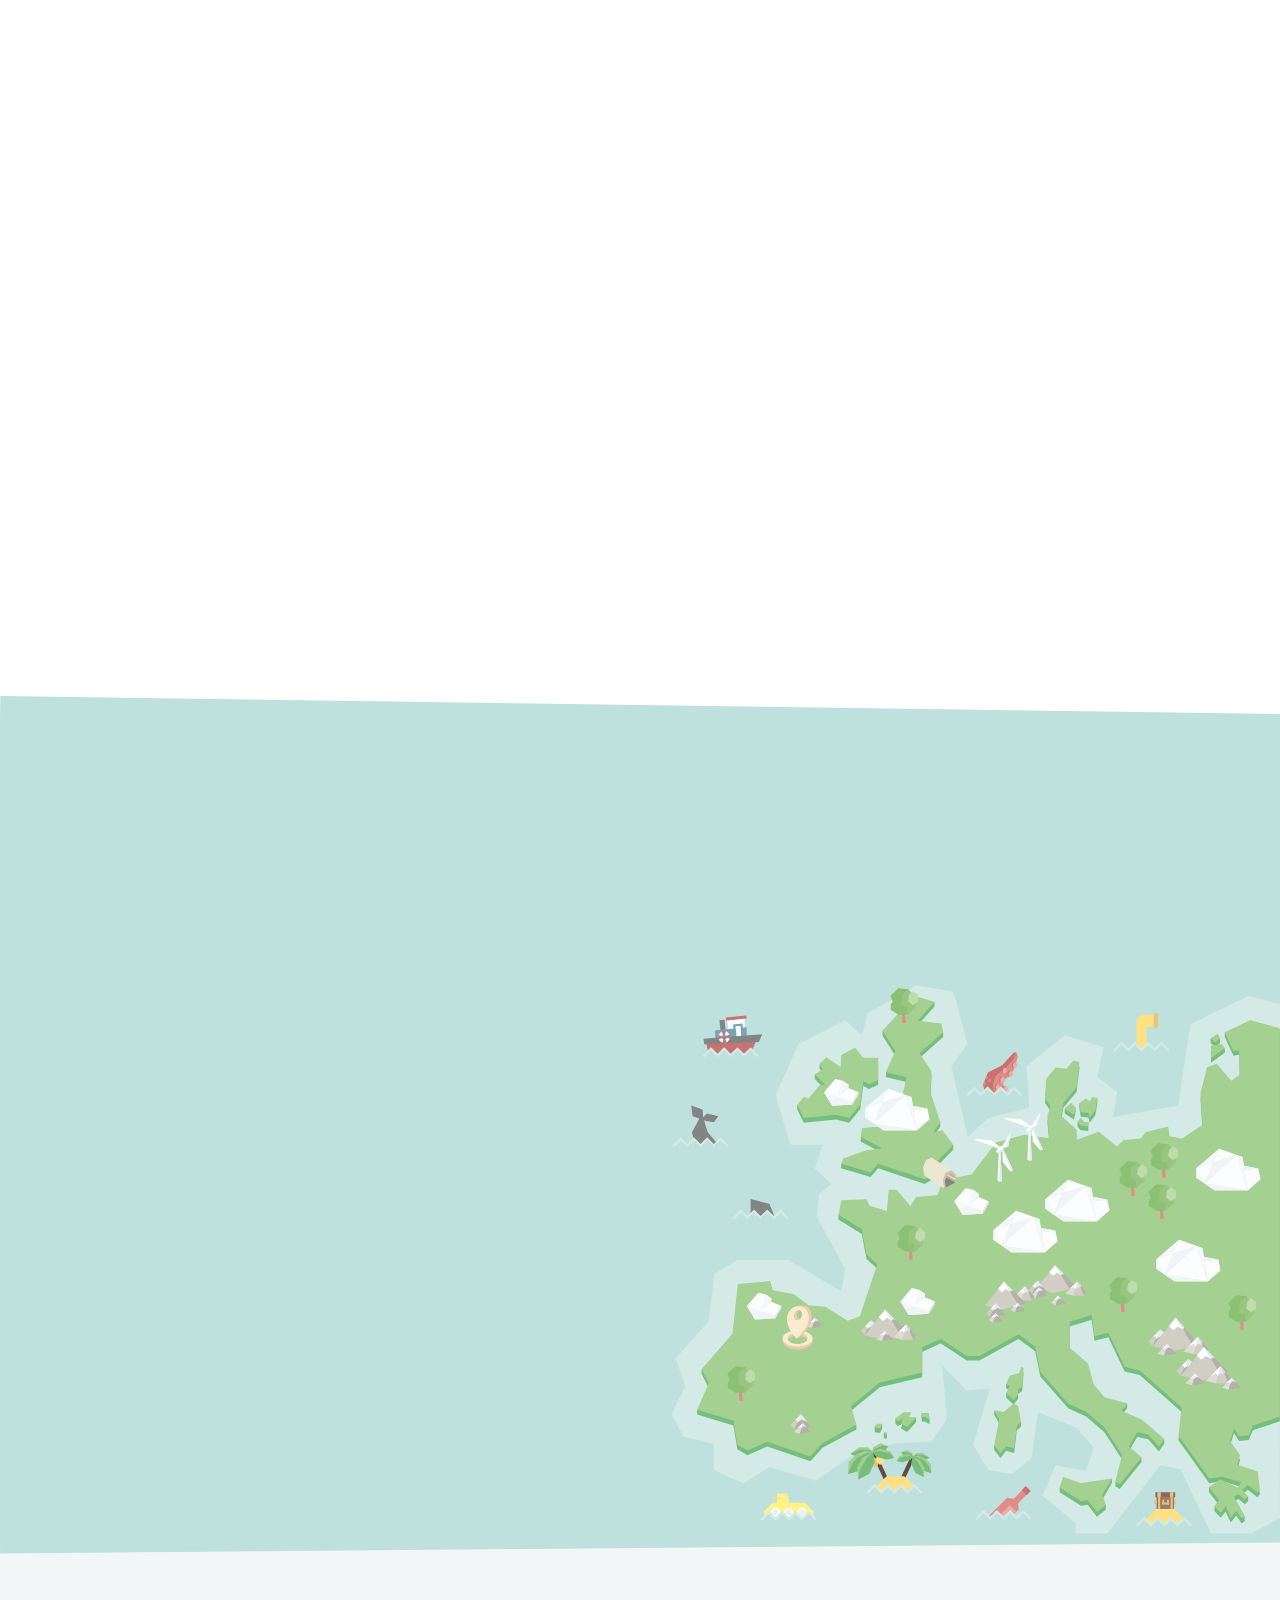
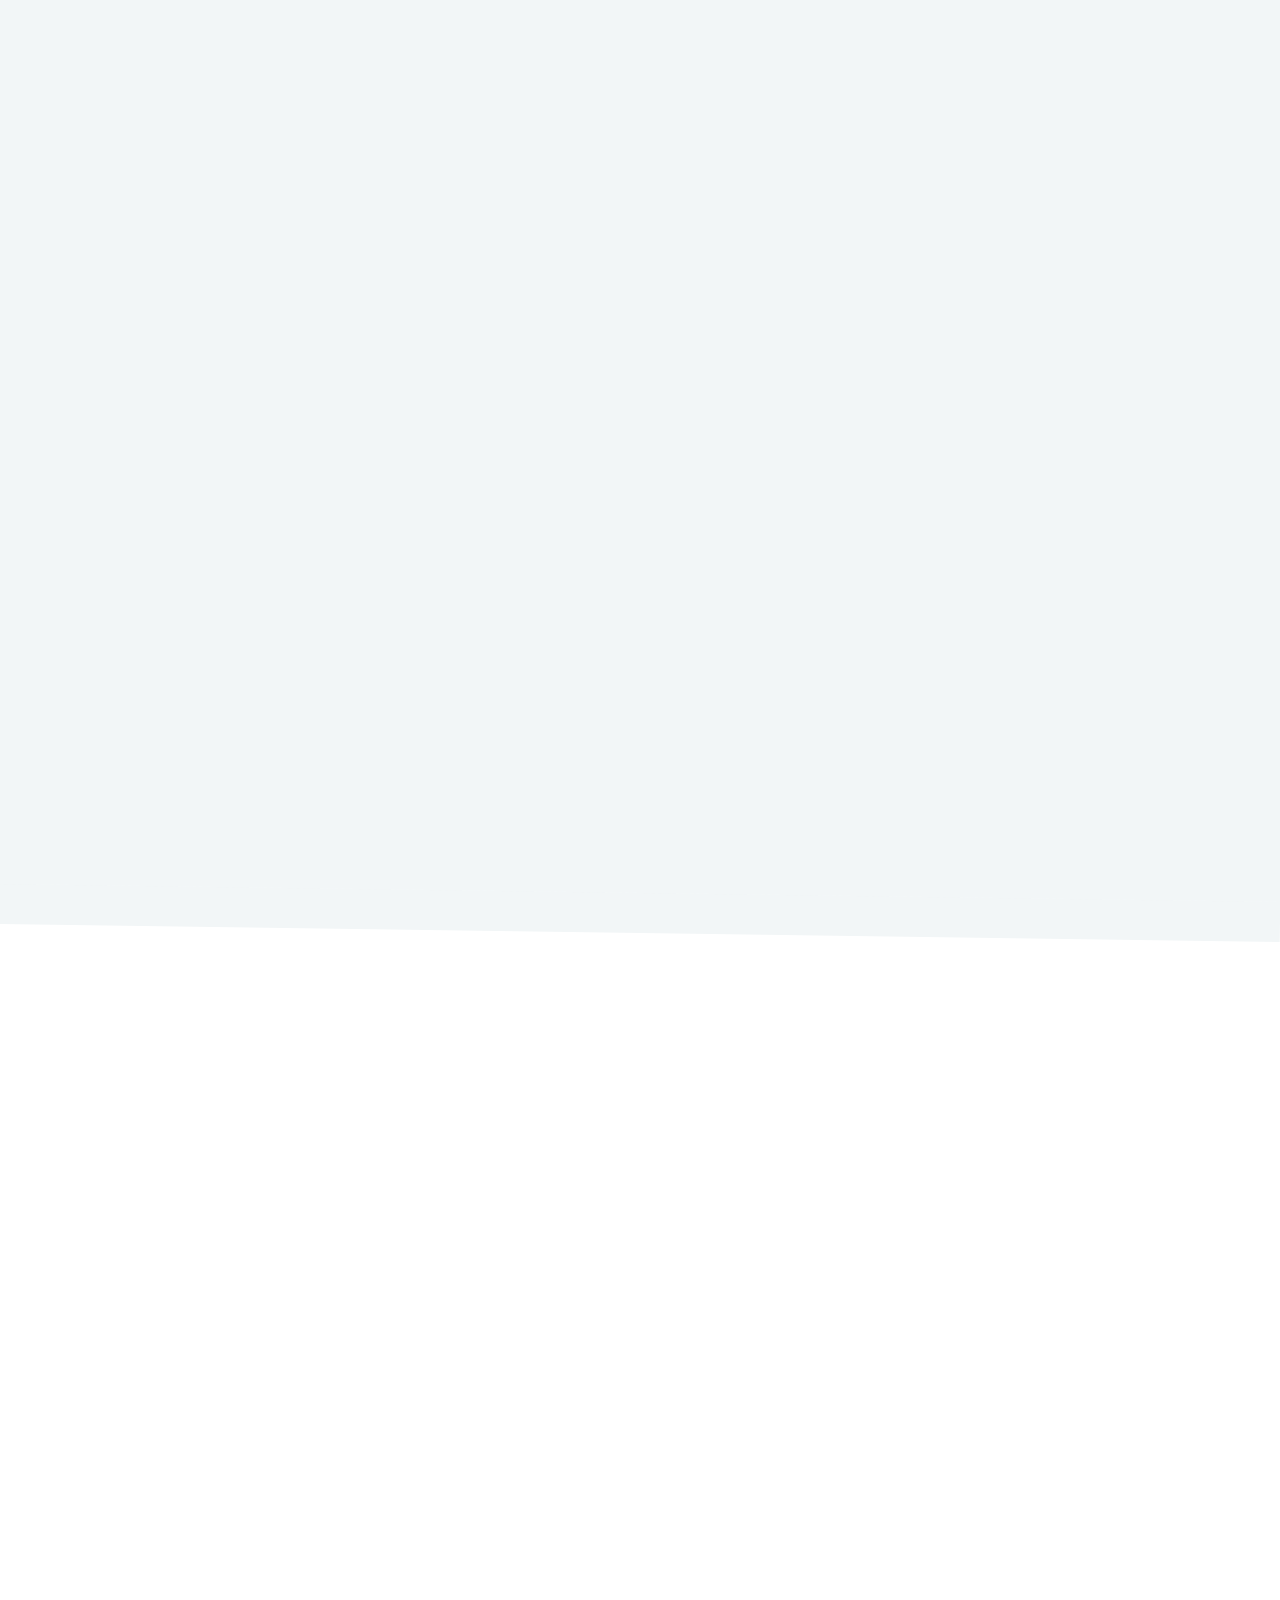
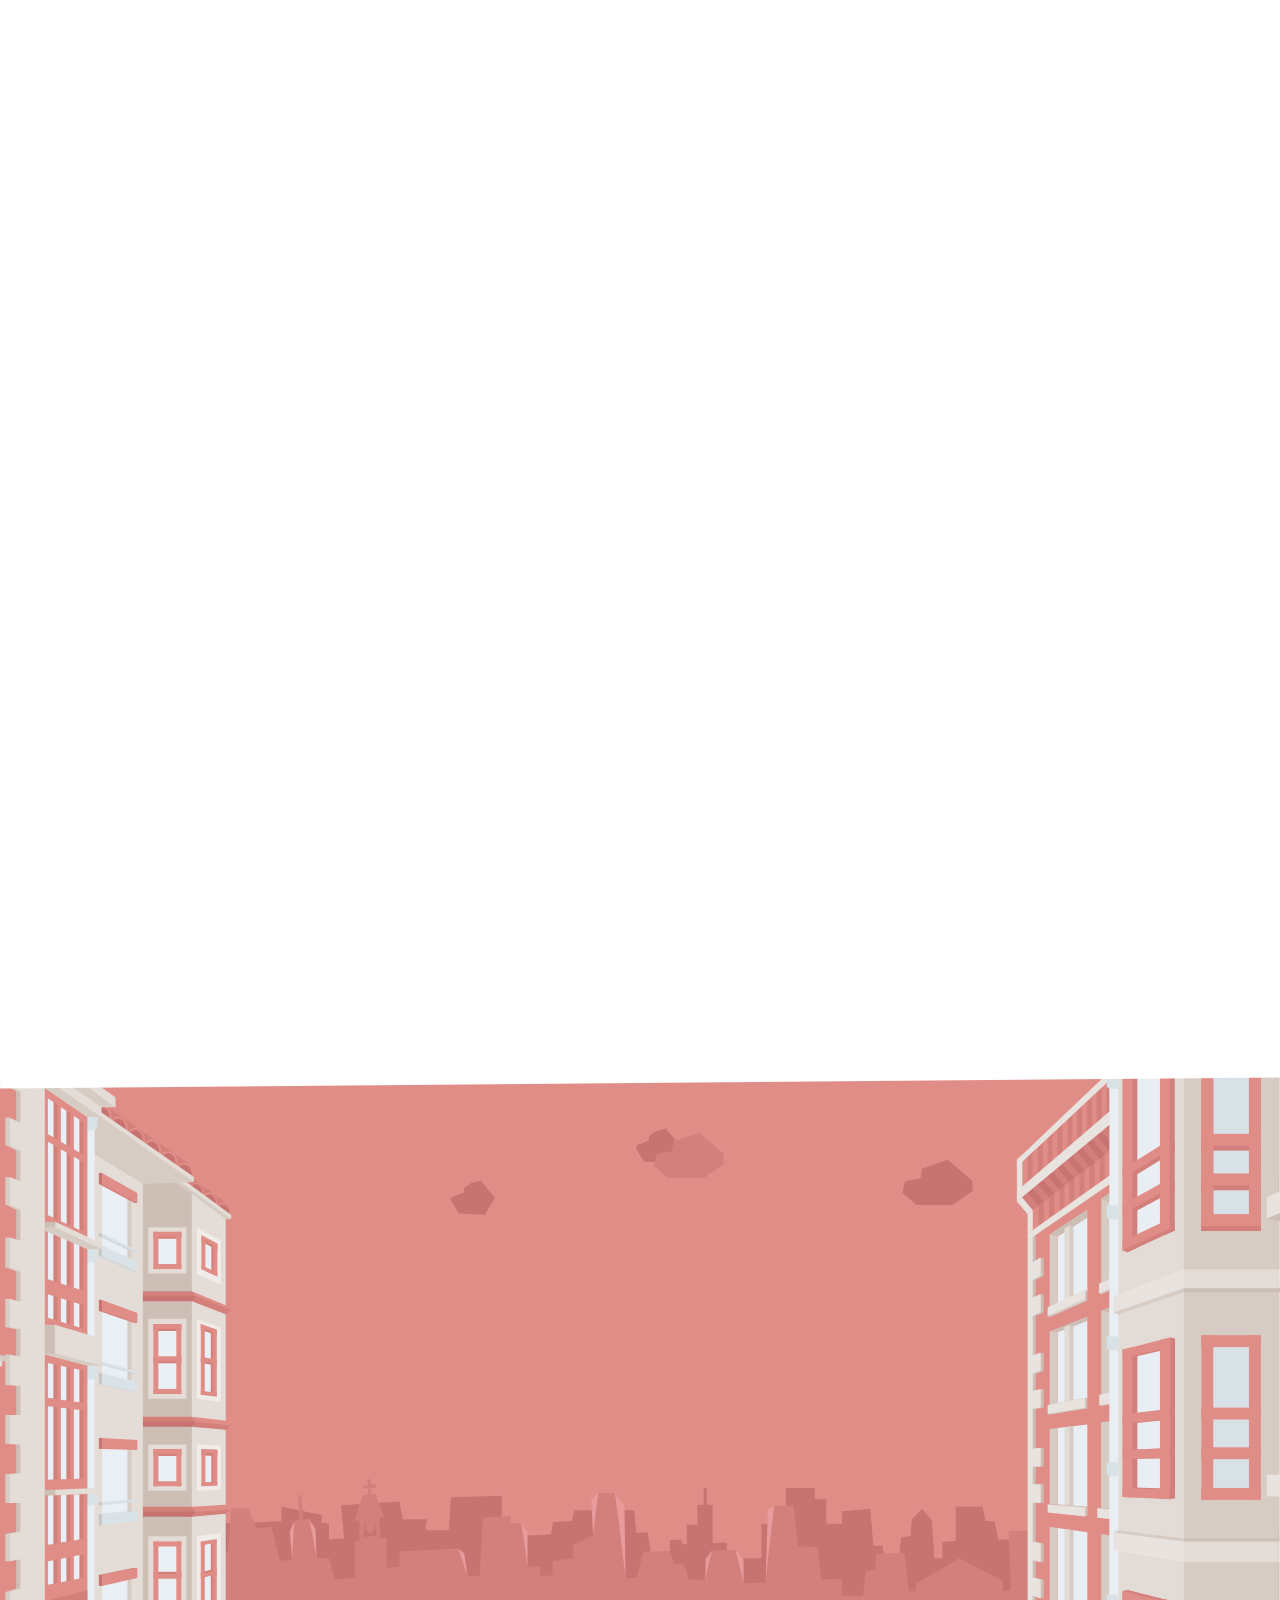
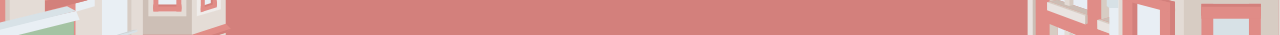
<file: es/index.html>
<!DOCTYPE html>

    <!--[if lt IE 7]>      <html class="no-js lt-ie9 lt-ie8 lt-ie7"> <![endif]-->
    <!--[if IE 7]>         <html class="no-js lt-ie9 lt-ie8"> <![endif]-->
    <!--[if IE 8]>         <html class="no-js lt-ie9"> <![endif]-->
    <!--[if gt IE 8]><!--> 

    <html class="no-js" lang="es-ES"><!--<![endif]-->
    <head>

        <!--[if lt IE 9]>
            <script type="text/javascript">
               document.createElement("nav");
               document.createElement("header");
               document.createElement("footer");
               document.createElement("section");
               document.createElement("article");
               document.createElement("aside");
               document.createElement("hgroup");
            </script>
        <![endif]-->

        <meta charset="utf-8">
        <meta http-equiv="X-UA-Compatible" content="IE=edge">
        <title>Captain Icon</title>
        <meta name="viewport" content="width=device-width, initial-scale=1">
        <meta name="description" content="+350 Awesome free vector icons to empower your mobile and web designs">
        <meta name="author" content="Mario del Valle Guijarro">

        <link rel="shortcut icon" href="../favicon.ico">
        <link rel="apple-touch-icon" href="../img/apple-touch-icon-57x57.png">
        <link rel="apple-touch-icon" sizes="72x72" href="../img/apple-touch-icon-72x72.png">
        <link rel="apple-touch-icon" sizes="114x114" href="../img/apple-touch-icon-114x114.png">

        <link rel="stylesheet" href="../stylesheets/normalize.css">
        <link rel="stylesheet" href="../stylesheets/main.css">

        <link rel="stylesheet" type="text/css" href="../stylesheets/capicon.css">
        <link rel="stylesheet" type="text/css" href="../stylesheets/print.css" media="print">

        <script src="../js/vendor/modernizr-2.6.2.min.js"></script>
        
    </head>
    <body>

        <!--[if lt IE 7]>
            <p class="browsehappy">You are using an <strong>outdated</strong> browser. Please <a href="http://browsehappy.com/">upgrade your browser</a> to improve your experience.</p>
        <![endif]-->

        <header class="top-bar">
            <div class="top-bar-inner">
                <span>Selecciona tu idioma favorito</span>
                <ul class="language-list">
                    <li>
                        <a href="../index.html">EN</a>
                        <span>| ES</span>
                        <a href="../fr/index.html">| FR</a>
                    </li>
                </ul>
            </div>
        </header>
        <div class="top-container">
            <div class="logo">
                <img src="../img/logo.svg" class="logo-image" alt="Logo Captain Icon" >
                <h1 class="slogan">+350 <span class="vector-icons">iconos vectoriales gratis</span> para potenciar tus proyectos móvil y web</h1>
                <p class="scroll-to">Haz scroll para conocer a Captain Icon</p>
            </div>
            <a href="#welcome" id="nav-down" class="nav-down"></a>
        </div>
        <section id="welcome" class="row">
            <div class="block left">
                <h2>Bienvenido a Captain Icon</h2>
                <p>Érase una vez un joven que le apasionaba dibujar desde que era pequeño.</p> 
                <p>Quería compartir su afición con el mundo y aportar su pequeño granito de arena.</p>
                <p>Un día tuvo una brillante idea: <span class="highlight"><b>realizar un asombroso conjunto de iconos gratis</b></span>.</p>
            </div>
            <div class="block right cartoon">
                <img src="../img/captain.svg" alt="Captain Icon">
            </div>
            <div class="clear"></div>
        </section>
        <div class="border-before"></div>
        <section id="steps" class="row">
            <div class="block block-inner">
                <p class="section-desc">Captain Icon sabe que crear algo nuevo es muy difícil. Por eso, quiere ayudarte a <span class="highlight"><b>evitar estos 3 pasos</b></span>.</p> 
                <q class="quote">Si quieres ver el proceso de diseño de este conjunto de iconos gratis, pon el cursor sobre la imagen</q>
                <ul class="step-list">
                    <li>
                        <div class="image">
                            <img src="../img/briefing_off_es.svg" alt="Briefing">
                            <img class="onhover" src="../img/briefing_on_es.svg" alt="Briefing">
                        </div>
                    </li>
                    <li>
                        <div class="image">
                            <img src="../img/concept_off_es.svg" alt="Concept">
                            <img class="onhover" src="../img/concept_on_es.svg" alt="Concept">
                        </div>
                    </li>
                    <li>
                        <div class="image">
                            <img src="../img/design_off_es.svg" alt="Design">
                            <img class="onhover" src="../img/design_on_es.svg" alt="Design">
                        </div>                  
                    </li>
                    <div class="clear"></div>
                </ul>
            </div>
        </section>
        <div class="border-after"></div>
        <section id="features" class="row">
            <div class="block block-inner">
                <h2>Características</h2>
                <ul class="feature-list">
                    <li>
                        <div class="image"><img src="../img/vector_icons.svg" alt="Vector Icons"></div>
                        <div class="text">
                            <h3>Iconos Vectoriales</h3>
                            <p><b>+350 iconos vectoriales</b> que puedes cambiar a cualquier tamaño sin que pierdan calidad.</p>
                        </div>
                    </li>
                    <li>
                        <div class="image"><img src="../img/categories.svg" alt="Categories"></div>
                        <div class="text">
                            <h3>Categorías</h3>
                            <p>Un gran abanico de categorias, desde informática a comida pasando por otras como diseño, deportes, redes sociales, oficina, tiempo y muchas categorías más.</p>
                        </div>
                    </li>
                    <li>
                        <div class="image"><img src="../img/formats.svg" alt="Formats"></div>
                        <div class="text">
                            <h3>Formatos</h3>
                            <p>Disponible en EPS, PSD, PNG, SVG y Web Font para que tu puedas incluirlos en tus proyectos web, móvil y escritorio. ¡Ahora disponible en Sketch!</p>
                        </div>
                    </li>
                    <li>
                        <div class="image"><img src="../img/webfont.svg" alt="Web Font"></div>
                        <div class="text">
                            <h3>Icon Fonts</h3>
                            <p>Utiliza los iconos como Web Font para crear bonitas y claras interfaces para sitios web de una manera más cómoda.</p>
                        </div>
                    </li>
                </ul>
            </div>
            <div class="clear"></div>
        </section>
        <div class="border-before-designers"></div>
        <section id="designers" class="row">
            <div class="block right">
                <h2>Recursos para diseñadores</h2>
                <p>Captain Icon esta orientado para gente de todas las habilidades, desde gente con un nivel básico hasta diseñadores con experiencia.</p>
                <p>Capitán Icon tiene licencia CC con Reconocimiento – Compartir Igual (CC BY-SA). <br><a href="http://creativecommons.org/licenses/?lang=es_ES" target="_blank">Más información sobre la licencia aquí</a></p>
                <p><img src="../img/by-sa.png" id="license" alt="Licencia" width="88"></p>
                <p><span class="highlight"><b>Puedes utilizarlo en tus proyectos personales y comerciales. </b></span></p>  
            </div>
            <div class="clear"></div>
        </section>
        <div class="border-after-designers"></div>
        <section id="customization" class="row">
            <div class="block left">
                <h2>Personalización</h2>
                <p>Captain Icon ha trabajado duro para ofrecerte un completo set de iconos gratuito <span class="highlight"><b> donde puedas personalizar lo que quieras</b></span>, desde tamaños a colores pasando por formas, nodos y mucho más.</p>
                <p>Como Captain Icon conoce exactamente como trabajas, ha creado el set de iconos gratuito tanto para aplicaciones <span class="highlight"><b>gráficas</b></span> como para aplicaciones <span class="highlight"><b>vectoriales</b></span>.</p>
            </div>
            <div class="block right">
                <img src="../img/customization.svg" alt="Customization">
            </div>
            <div class="clear"></div>
        </section>
        <div class="border-before-colors"></div>
        <section id="colors" class="row">
            <div class="block left">
                <h2>Colores</h2>
                <p>Tienes <span class="highlight"><b> un gran abanico de colores para elegir</b></span>, a continuación puedes probar a cambiar el color del icono de ejemplo.</p>
                <p>¡Diviértete cambiando el color de los iconos hasta encontrar el que más te guste!</p>
                <h3 class="select">Selecciona tu color favorito</h3>
                <ul class="color-list">
                    <li class="selected">
                        <span class="color-0">Color Vector Icon</span>
                    </li>
                    <li>
                        <span class="color-1">Color Vector Icon</span>
                    </li>
                    <li>
                        <span class="color-2">Color Vector Icon</span>
                    </li>
                    <li>
                        <span class="color-3">Color Vector Icon</span>
                    </li>
                    <li>
                        <span class="color-4">Color Vector Icon</span>
                    </li>
                    <li>
                        <span class="color-5">Color Vector Icon</span>
                    </li>
                    <li>
                        <span class="color-6">Color Vector Icon</span>
                    </li>
                    <li>
                        <span class="color-7">Color Vector Icon</span>
                    </li>
                    <li>
                        <span class="color-8">Color Vector Icon</span>
                    </li>
                    <li>
                        <span class="color-9">Color Vector Icon</span>
                    </li>
                </ul>
            </div>
            <div class="block right">
                <img id="icon" src="../img/icon.svg">
            </div>
            <div class="clear"></div>
        </section>
        <div class="border-after-colors"></div>
        <section id="autor" class="row">
            <div class="block left">
                <h2>Sobre el autor</h2>
                <p>Hola! Me llamo Mario y soy de Valladolid, España. Me encanta trabajar como diseñador ya que es mi pasión desde pequeño.</p>
                <p>Creo firmemente en el poder de contar una historia detrás de los diseños. Me gusta transmitir emociones y que todas las creaciones tengan vida.</p>
                <p>Puedes encontrarme en <a href="https://dribbble.com/mariodelvalle" target="_blank">Dribbble</a>, <a href="http://www.behance.net/mariodelvalle" target="_blank">Behance</a>, <a href="https://twitter.com/maduil" target="_blank">Twitter</a> y <a href="http://linkedin.com/in/mariodelvalleguijarro" target="_blank">LinkedIn</a>.</p>
                <p>También puedes contactar conmigo por <a href="mailto:correodemariete@gmail.com?Subject=Captain%20Icon" target="_blank">email</a>.</p>
            </div>
            <div class="block right colors-icon">
                <img id="icon" src="../img/valladolid.svg" alt="Valladolid">
            </div>
            <div class="clear"></div>
        </section>
        <div class="border-before-download"></div>
        <section id="download" class="row">
            <div class="block block-inner">
                <h2>Si has llegado hasta aquí ... Gracias <br> ¡Realmente lo aprecio!</h2>
                <p class="section-desc">Descarga ahora y disfruta de este set de iconos gratuito sin límites!!!</p>   
                <p class="section-desc">Si te gustó Captain Icon puedes ayudarlo a seguir creando cosas divertidas para los usuarios a través de una pequeña donación :)</p>   
                <div class="button">
                    <img id="icon" src="../img/download.svg" alt="Download">
                    <a href="https://github.com/mariodelvalle/CaptainIcon/raw/master/capicon.zip">Descargar</a>
                </div>
                <div class="button">
                    <img id="icon" src="../img/donate.svg" alt="Donate">

                    <form action="https://www.paypal.com/cgi-bin/webscr" method="post" target="_blank">
                        <input type="hidden" name="cmd" value="_s-xclick">
                        <input type="hidden" name="encrypted" value="-----BEGIN [base64]/yDyp6y8nyaT1M4G4pRo1ndFx+8TumXUZ8QdbDGV2ni4ja/[base64]/8iGOD09Hv4tTH6YOWDG1V6uodOTV6mjK6gXRvlKO14K2ZQQB4jKpWKhd++tltp3TSX/[base64]/ETMS1ycjtkpkvjXZe9k+6CieLuLsPumsJ7QC1odNz3sJiCbs2wC0nLE0uLGaEtXynIgRqIddYCHx88pb5HTXv4SZeuv0Rqq4+axW9PLAAATU8w04qqjaSXgbGLP3NmohqM6bV9kZZwZLR/klDaQGo1u9uDb9lr4Yn+rBQIDAQABo4HuMIHrMB0GA1UdDgQWBBSWn3y7xm8XvVk/UtcKG+wQ1mSUazCBuwYDVR0jBIGzMIGwgBSWn3y7xm8XvVk/[base64]/zANBgkqhkiG9w0BAQUFAAOBgQCBXzpWmoBa5e9fo6ujionW1hUhPkOBakTr3YCDjbYfvJEiv/2P+IobhOGJr85+XHhN0v4gUkEDI8r2/rNk1m0GA8HKddvTjyGw/XqXa+LSTlDYkqI8OwR8GEYj4efEtcRpRYBxV8KxAW93YDWzFGvruKnnLbDAF6VR5w/[base64]/zgjxcJ1lOzOjdEP3zgSqSYtKfwnEzvDJOApGSiC2cuI7a+aI786Z/wYzrRg23nyf9TlI/hZhVGywE9t1Q6gomLsdTW/O/XirDzdRhh3xR/Mr9o+jP6B6Q==-----END PKCS7-----
                        ">
                        <input type="submit" border="0" name="submit" alt="Donate" value="Donar">
                    </form>
                </div>
                <div class="clear"></div>
            </div>
        </section>
        <div class="border-after"></div>
        <section id="donations-list" class="row">
            <div class="block block-inner">
                <h2>Lista de donaciones</h2>
                <ul>
                    <li>
                        <span>Sebastian Hermida</span>
                        <span>Gabor Meszoly</span>
                        <span>Mark Gavagan</span>
                        <span>Ho Byyung Kim</span>
                        <span>Andrzej Piłatowicz</span>
                        <span>Sybille Paumier</span>
                        <span>H-Joachim Janduda</span>
                        <span>Sören Hänsler</span>
                        <span>Marco Bohnenkamp</span>
                        <span>Alysha Menzel</span>
                        <span>Tristan Warner-Smith</span>
                        <span>Clarice Uba</span>
                        <span>Paula Castiñeira Olveira</span>
                        <span>Qustommize</span>
                        <span>G. Premper</span>
                        <span>Laurent Te</span>
                        <span>Irini Topi</span>
                        <span>Lee Yee Hueh</span>
                        <span>Gary Lange</span>
                        <span>Wuddri Rim</span>
                        <span>Marcella Tomori</span>
                        <span>阿部 景子</span>
                        <span>方 钟鸣</span>
                        <span>Roberto Talso</span>
                        <span>Girlcrush Collective LLC</span>
                    </li>
                    <li>
                        <span>Manuel Jesús Recena Soto</span>
                        <span>Nils Schirmer</span>
                        <span>Daniel Jacoby</span>
                        <span>Cole House LLC</span>
                        <span>Pascal Casti</span>
                        <span>Laura Portillo Artacho</span>
                        <span>Brigitta Settels</span>
                        <span>Gary Vey</span>
                        <span>Cornelia Lange</span>
                        <span>Fco Javier Alonso Gomez</span>
                        <span>Joop Vos</span>
                        <span>8 Trees Studio LLC</span>
                        <span>Jan Perez Batres</span>
                        <span>Madhur Suresh Jain</span>
                        <span>Cole House LLC</span>
                        <span>CloudIn</span>
                        <span>Ryan McGuire</span>
                        <span>Chang Min-Chieh</span>
                        <span>Marie Lussault</span>
                        <span>Stefania Baldi</span>
                        <span>Irena Ozevič</span>
                        <span>Jeannie Catmull</span>
                        <span>Sonia Botella Cuevas</span>
                        <span>Alice Fedalto</span>
                        <span>Nicola Ruggier</span>
                    </li>
                    <li>
                        <span>Atle Lillehovde</span>
                        <span>K Media Ltd</span>
                        <span>Mario Gutierrez</span>
                        <span>Philipp Munzert</span>
                        <span>Stegaru Victor</span>
                        <span>Geoffrey Parker</span>
                        <span>Premper Agencia Digital</span>
                        <span>Robert Gampe</span>
                        <span>Claudia Siebauer</span>
                        <span>Patrick Holzmann</span>
                        <span>Lourdes Barroso</span>
                        <span>Laura Talegón</span>
                        <span>GAIA Star Resources</span>
                        <span>Cakebox Creative Ltd</span>
                        <span>Pleximus</span>
                        <span>Miguel Ángel Jimenez Cuadrillero</span>
                        <span>Javier Gamarra Olmedo</span>
                        <span>Danielle Lima</span>
                        <span>Milena Cakalo</span>
                        <span>Beatriz Garcia de Prado</span>
                        <span>刘 少冬</span>
                        <span>KV Infinity</span>
                        <span>Antonio López Rodríguez</span>
                        <span>Boris Pieper</span>
                    </li>    
                </ul>
                <div class="clear"></div>
                <p class="thanks">Gracias a todos por apreciar tanto el esfuerzo realizado en este proyecto, valorar todo el trabajo y tiempo invertido. ¡Espero que lo disfrutéis!</p>
            </div>
        </section>
        <div class="border-before-donations"></div>
        <footer id="social" class="row">

            <div class="clouds"></div>

            <div class="house left-first-house"></div>
            <div class="house left-second-house"></div>
            <div class="house left-third-house"></div>

            <div class="house right-first-house"></div>
            <div class="house right-second-house"></div>
            <div class="house right-third-house"></div>

            <div class="block block-inner">
                <h2>Por favor compártelo</h2>
                <ul class="social-list">
                    <li>
                        <a href="http://twitter.com/share?url=http%3A%2F%2Fmariodelvalle.github.io%2FCaptainIconWeb&text=Bienvenidos%20a%20Captain%20Icon!%20%2B350%20iconos%20vectoriales%20gratis,%20realizado%20por%20%40maduil%20%23CaptainIcon" target="_blank"><img src="../img/twitter.svg" alt="Twitter"></a>
                    </li>
                    <li>
                        <a href="http://www.facebook.com/sharer.php?u=http%3A%2F%2Fmariodelvalle.github.io%2FCaptainIconWeb" target="_blank"><img src="../img/facebook.svg" alt="Facebook"></a>
                    </li>
                    <li>
                        <a href="https://plus.google.com/share?url=http%3A%2F%2Fmariodelvalle.github.io%2FCaptainIconWeb" target="_blank"><img src="../img/googleplus.svg" alt="Google +"></a>
                    </li>
                    <li>
                        <a href="http://www.linkedin.com/shareArticle?mini=true&url=http%3A%2F%2Fmariodelvalle.github.io%2FCaptainIconWeb&title=Captain+Icon&summary=Welcome%20to%20Captain%20Icon!%20%2B350%20free%20vector%20icons%20for%20your%20projects.%20%23design%20%23illustration%20%23icon&source=Mario+Del+Valle+Guijarro" target="_blank"><img src="../img/linkedin.svg" alt="LinkedIn"></a>
                    </li>
                </ul>
            </div>
            <div class="clear"></div>
        </footer>

        <script type="text/javascript" src="https://ajax.googleapis.com/ajax/libs/jquery/3.5.1/jquery.min.js"></script>
        <script>window.jQuery || document.write('<script src="../js/vendor/jquery-3.5.1.min.js"><\/script>')</script>
        <script type="text/javascript" src="../js/plugins.js"></script>
        <script type="text/javascript" src="../js/main.js"></script>
        <script type="text/javascript" src="../js/capicon.js"></script>
        <script type="text/javascript" src="../js/prefixfree.min.js"></script>
    </body>
</html>
</file>
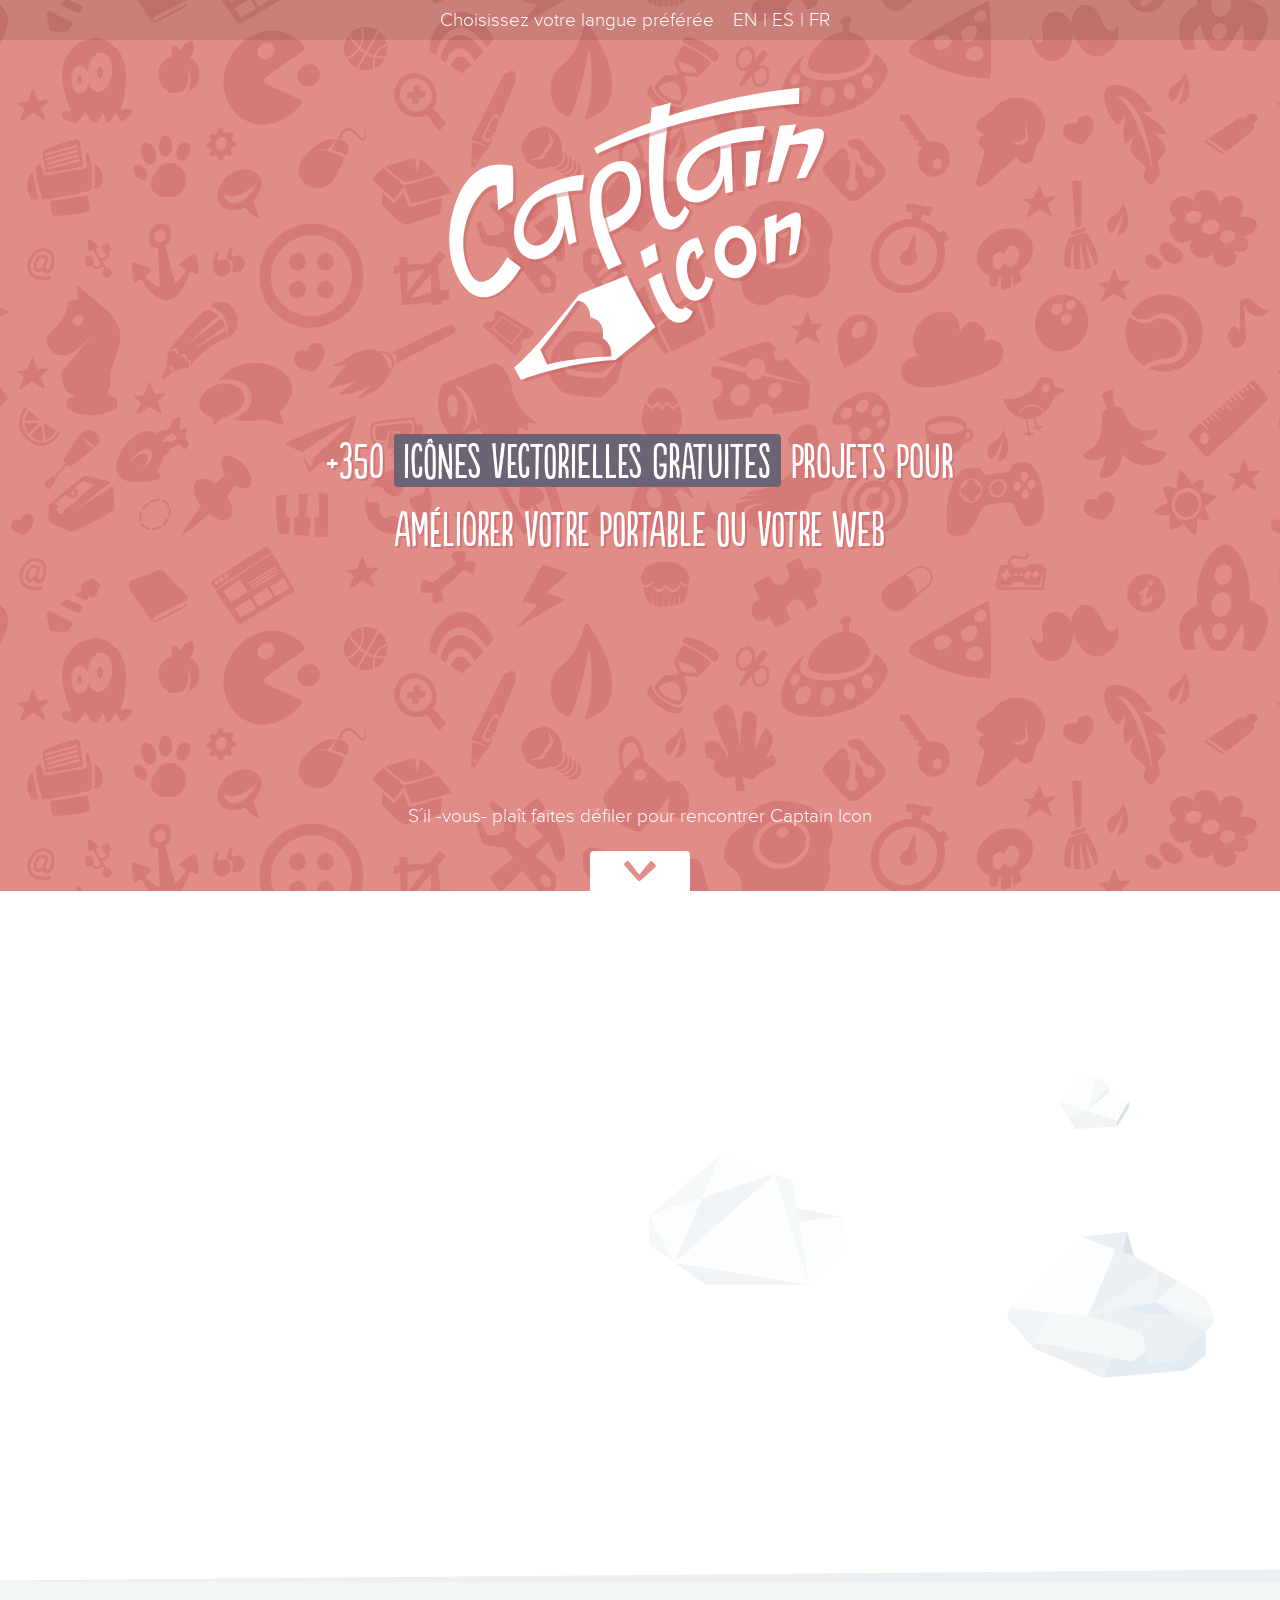
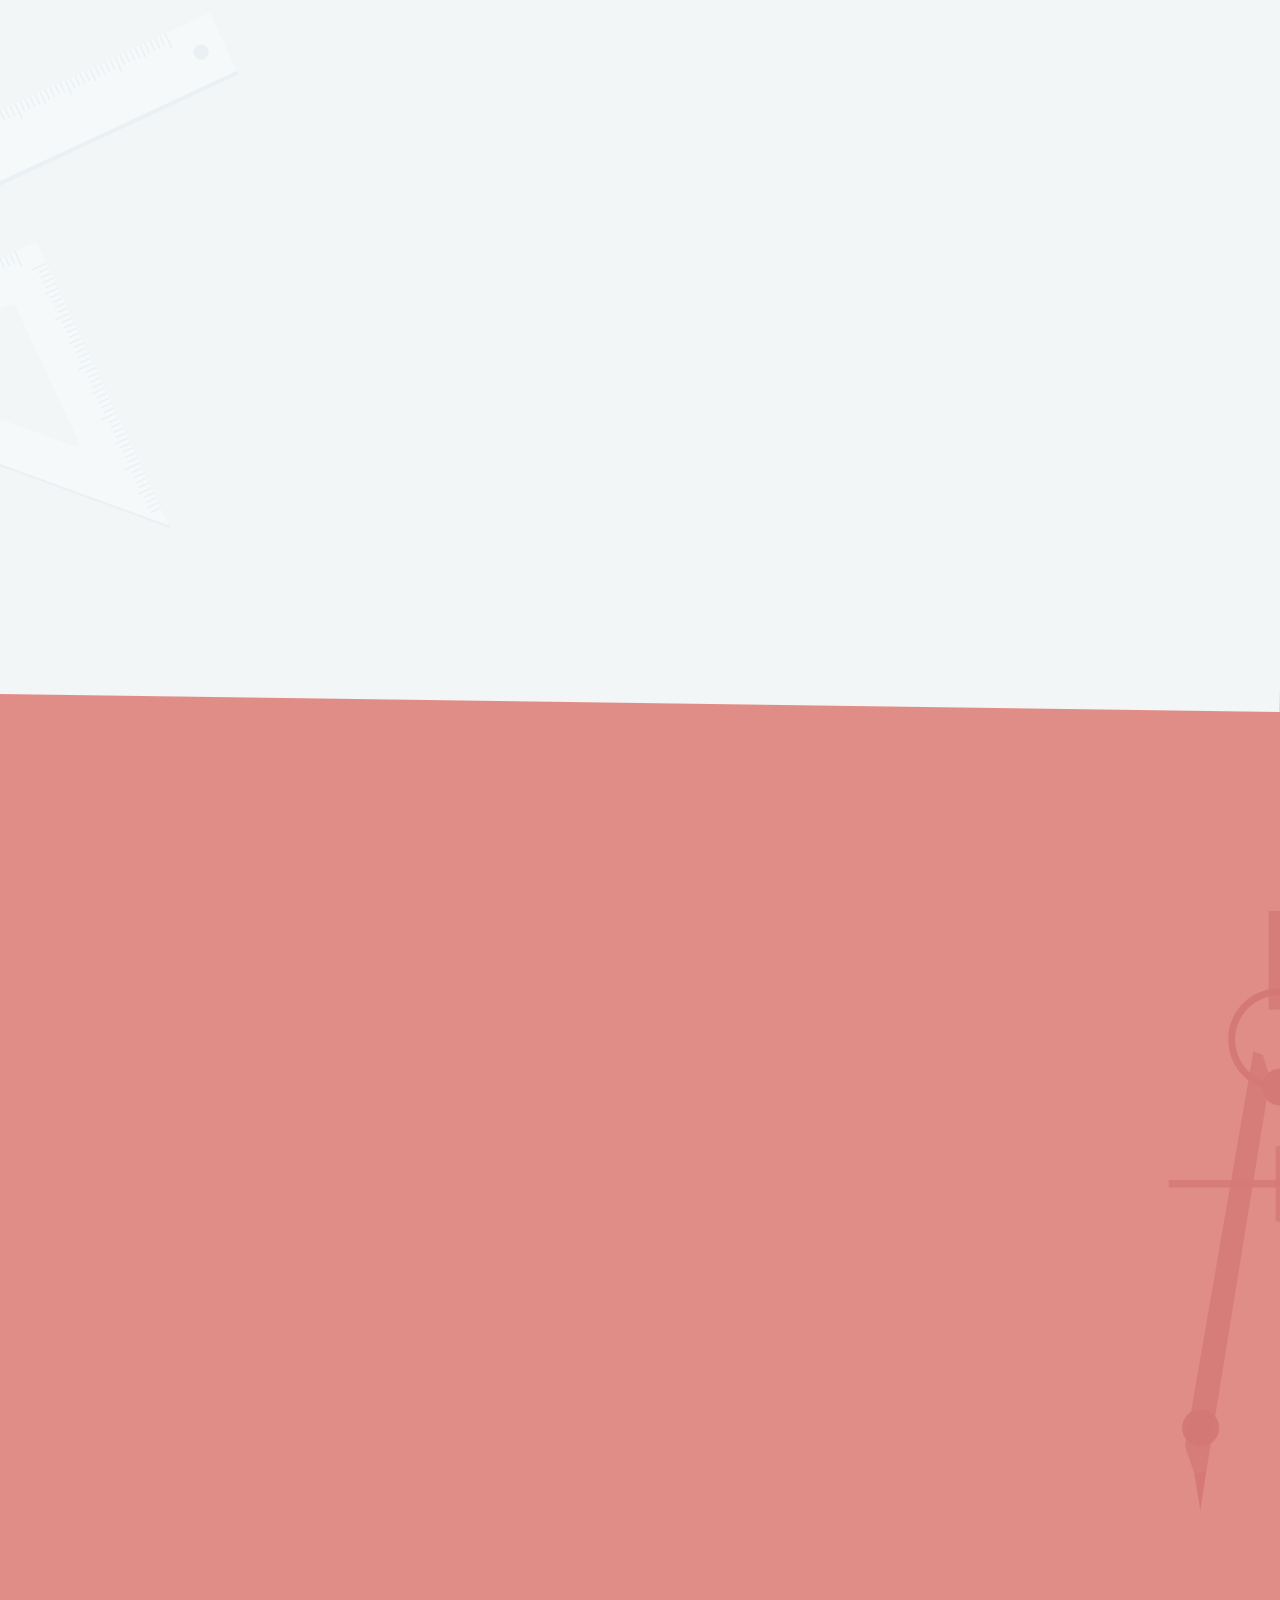
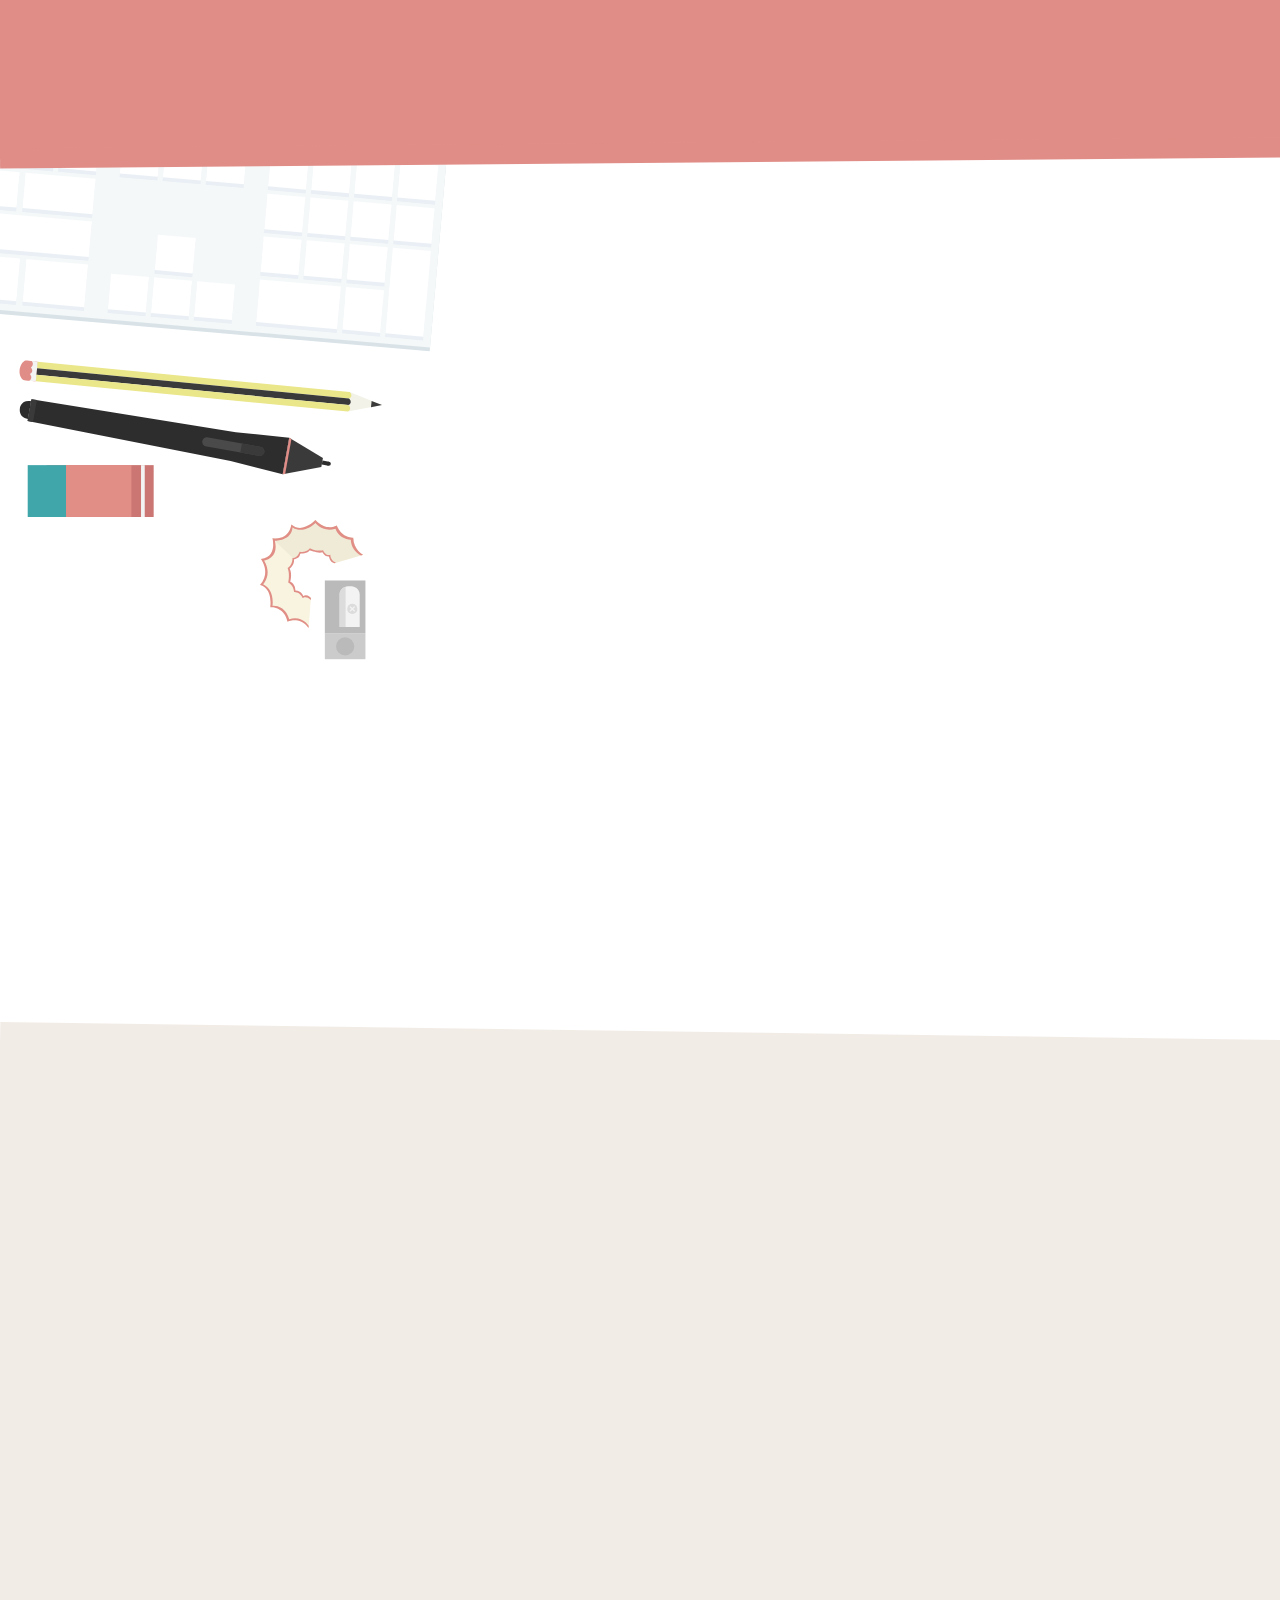
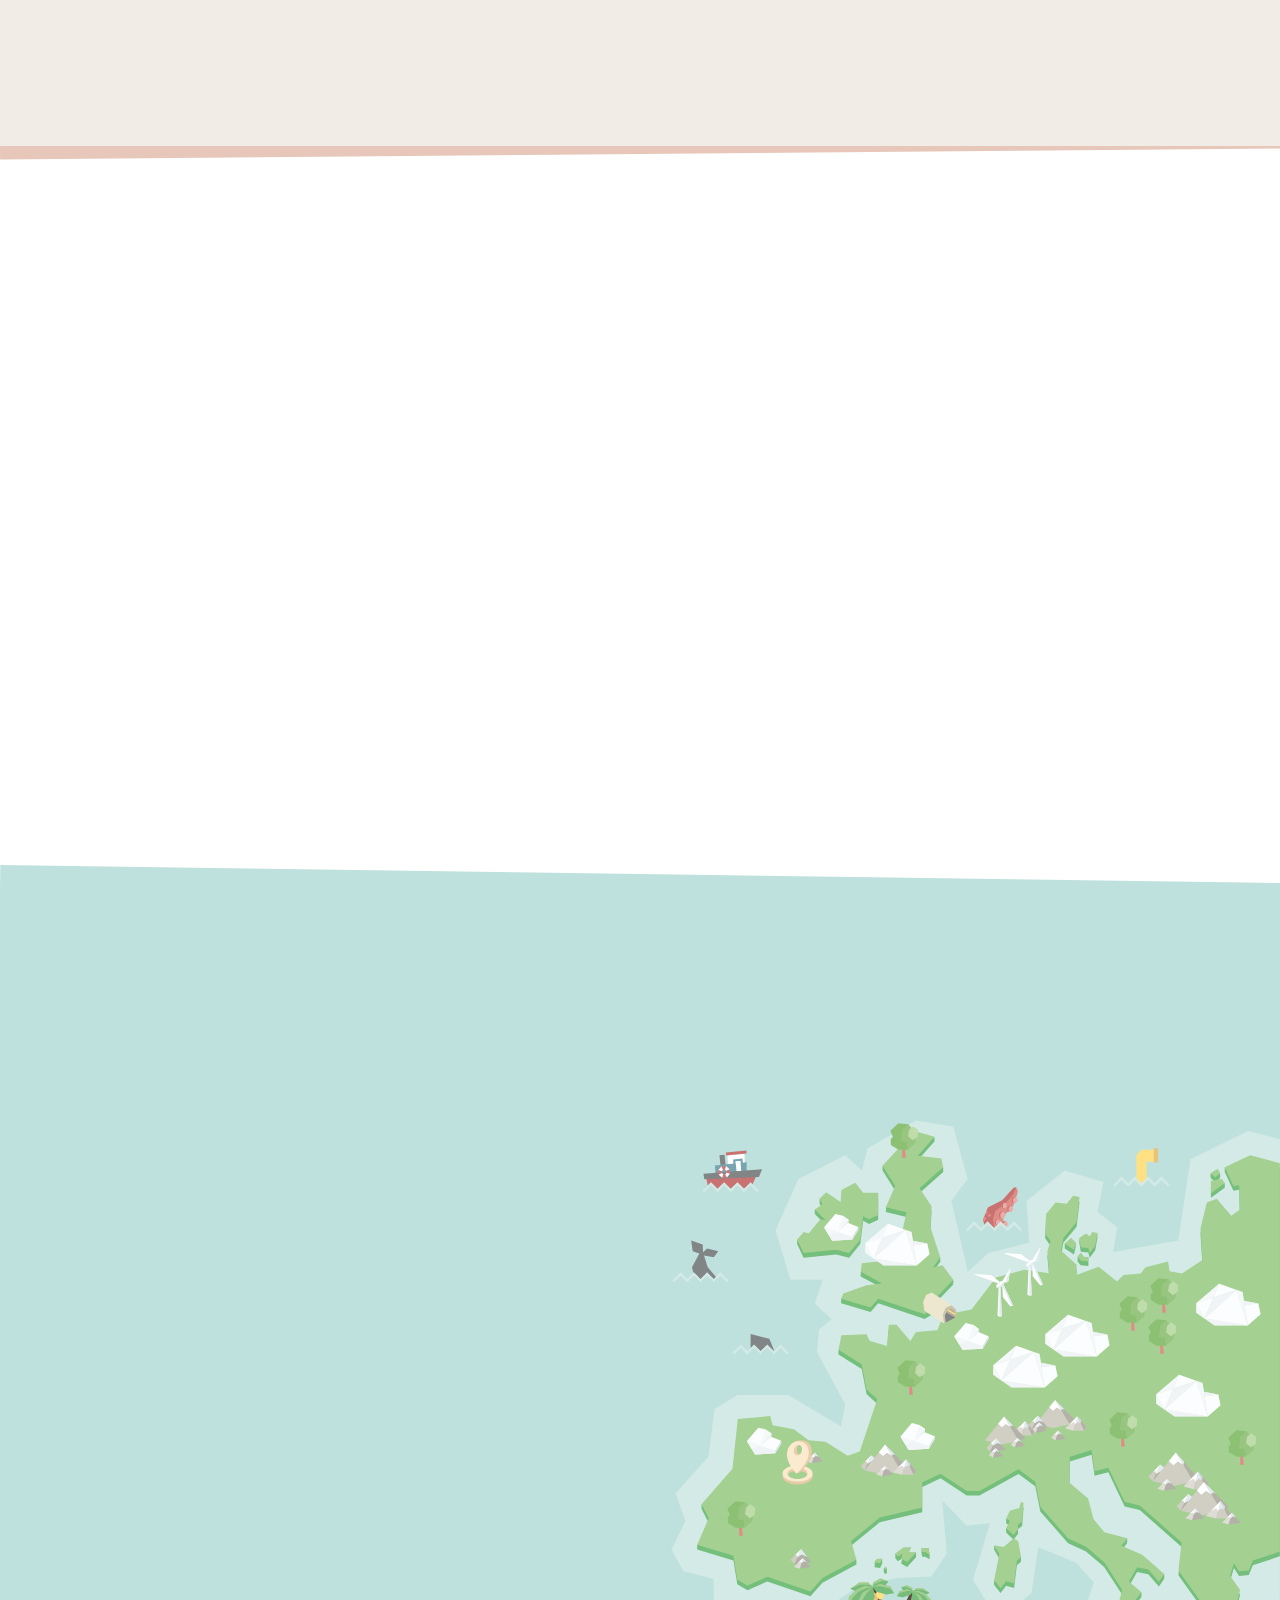
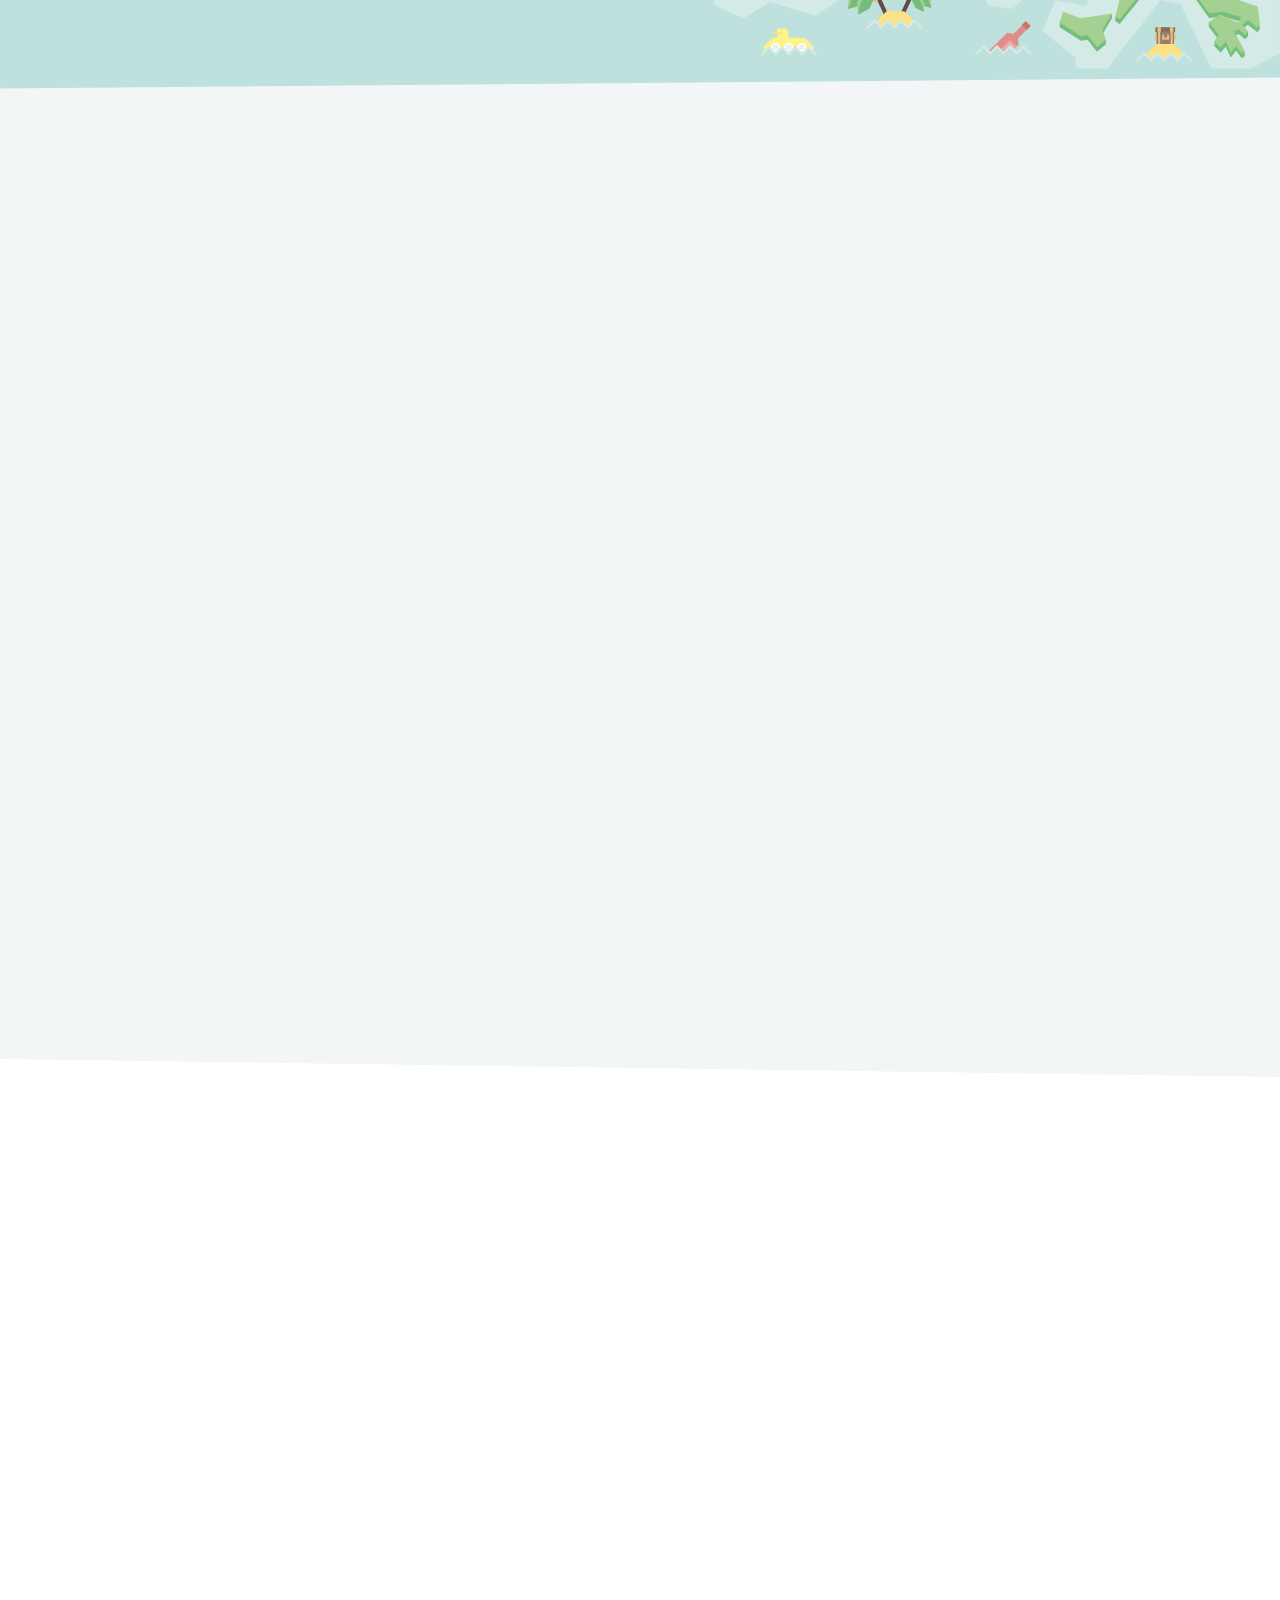
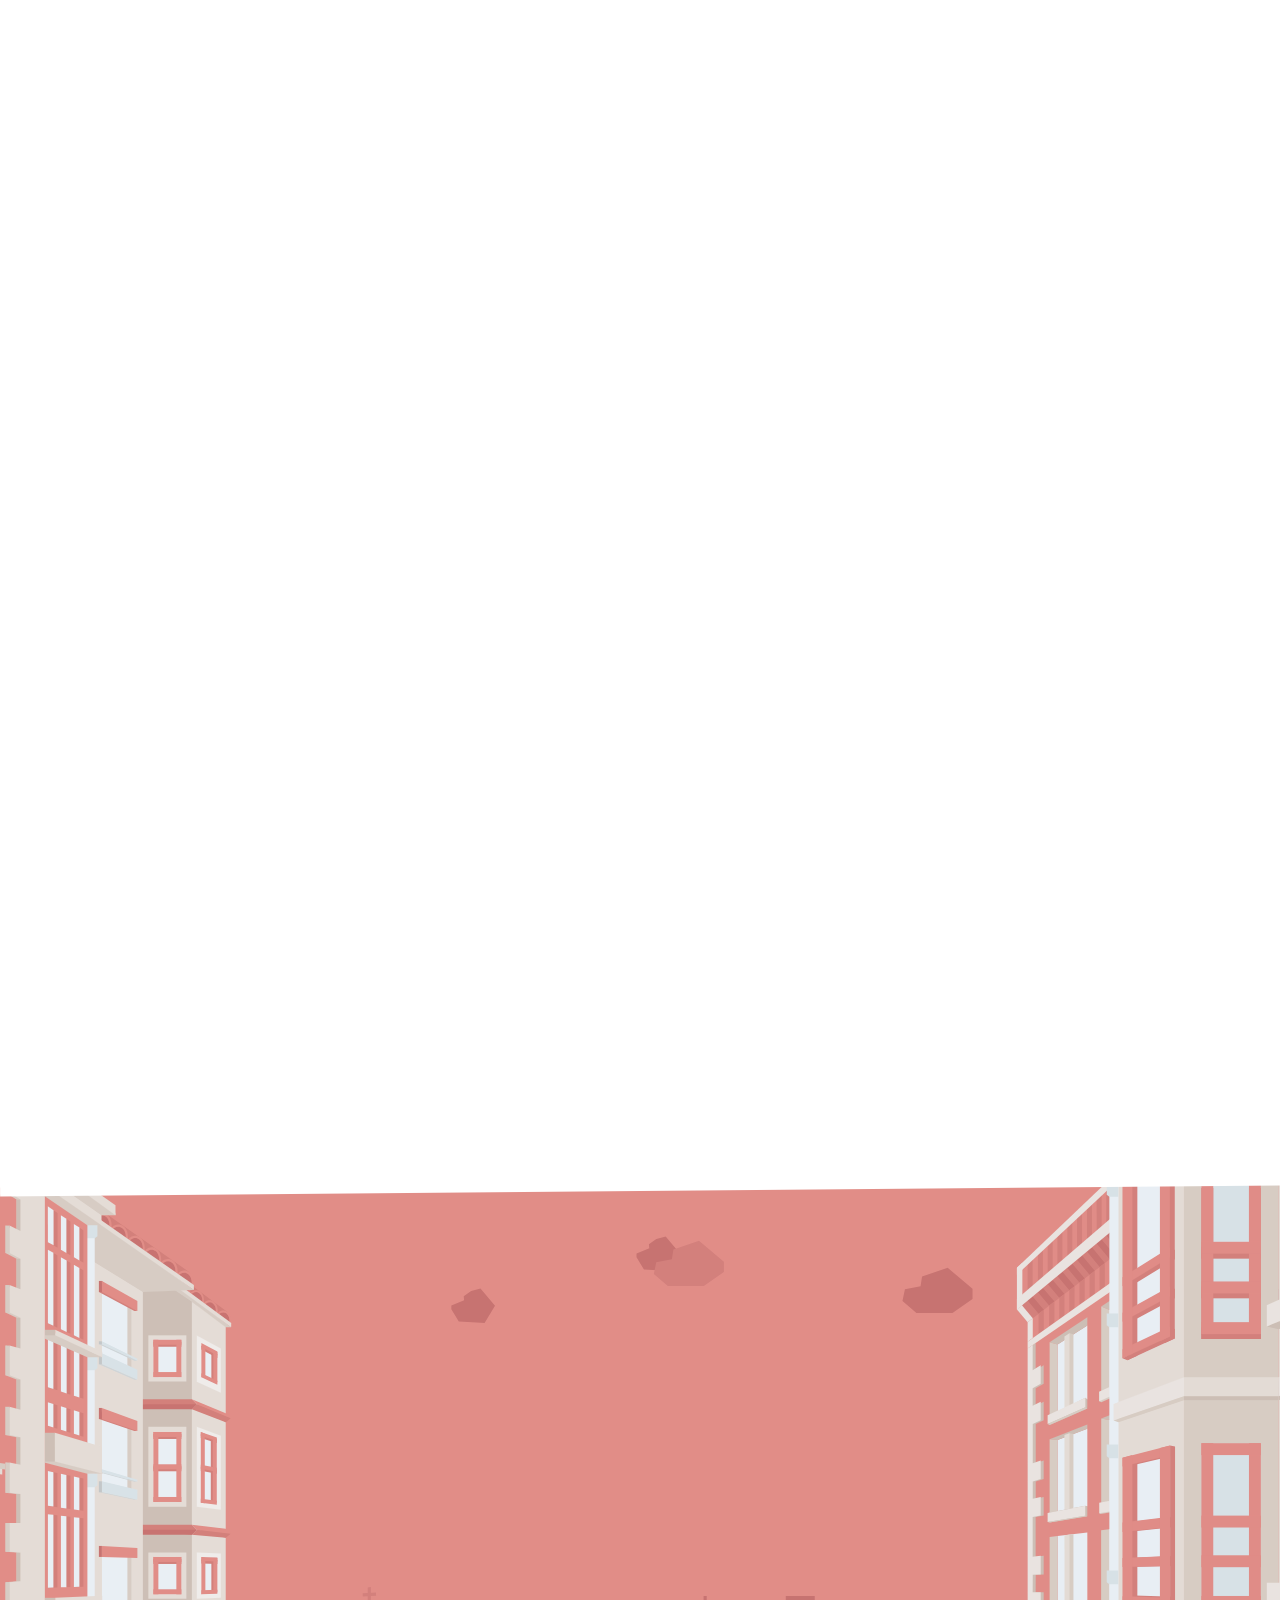
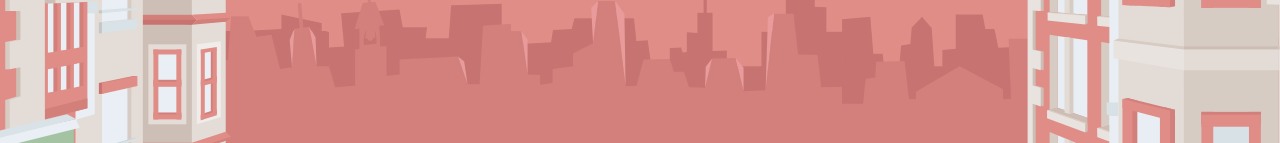
<file: fr/index.html>
<!DOCTYPE html>

    <!--[if lt IE 7]>      <html class="no-js lt-ie9 lt-ie8 lt-ie7"> <![endif]-->
    <!--[if IE 7]>         <html class="no-js lt-ie9 lt-ie8"> <![endif]-->
    <!--[if IE 8]>         <html class="no-js lt-ie9"> <![endif]-->
    <!--[if gt IE 8]><!--> 

    <html class="no-js" lang="fr">
    <head>

        <!--[if lt IE 9]>
            <script type="text/javascript">
               document.createElement("nav");
               document.createElement("header");
               document.createElement("footer");
               document.createElement("section");
               document.createElement("article");
               document.createElement("aside");
               document.createElement("hgroup");
            </script>
        <![endif]-->

        <meta charset="utf-8">
        <meta http-equiv="X-UA-Compatible" content="IE=edge">
        <title>Captain Icon</title>
        <meta name="viewport" content="width=device-width, initial-scale=1">
        <meta name="description" content="+350 Awesome free vector icons to empower your mobile and web designs">
        <meta name="author" content="Mario del Valle Guijarro">

        <link rel="shortcut icon" href="../favicon.ico">
        <link rel="apple-touch-icon" href="../img/apple-touch-icon-57x57.png">
        <link rel="apple-touch-icon" sizes="72x72" href="../img/apple-touch-icon-72x72.png">
        <link rel="apple-touch-icon" sizes="114x114" href="../img/apple-touch-icon-114x114.png">

        <link rel="stylesheet" href="../stylesheets/normalize.css">
        <link rel="stylesheet" href="../stylesheets/main.css">

        <link rel="stylesheet" type="text/css" href="../stylesheets/capicon.css">
        <link rel="stylesheet" type="text/css" href="../stylesheets/print.css" media="print">

        <script src="../js/vendor/modernizr-2.6.2.min.js"></script>
        
    </head>
    <body>

        <!--[if lt IE 7]>
            <p class="browsehappy">You are using an <strong>outdated</strong> browser. Please <a href="http://browsehappy.com/">upgrade your browser</a> to improve your experience.</p>
        <![endif]-->

        <header class="top-bar top-bar-fr">
            <div class="top-bar-inner">
                <span>Choisissez votre langue préférée</span>
                <ul class="language-list">
                    <li>
                        <a href="../index.html">EN</a>
                        <a href="../es/index.html">| ES</a>
                        <span>| FR</span>
                    </li>
                </ul>
            </div>
        </header>
        <div class="top-container">
            <div class="logo">
                <img src="../img/logo.svg" class="logo-image" alt="Logo Captain Icon" >
                <h1 class="slogan">+350 <span class="vector-icons">icônes vectorielles gratuites</span> projets pour améliorer votre portable ou votre web</h1>
                <p class="scroll-to">S´il -vous- plaît faites défiler pour rencontrer Captain Icon</p>
            </div>
            <a href="#welcome" id="nav-down" class="nav-down"></a>
        </div>
        <section id="welcome" class="row">
            <div class="block left">
                <h2>Bienvenue sur Captain Icon</h2>
                <p>Il était une fois un Jeune homme qui avait une passion pour le dessin depuis l´enfance.</p> 
                <p>Il voulait partager son talent avec le monde et apporter son petit grain de sable.</p>
                <p>Un jour il eut une brillante idée: <span class="highlight"><b>réaliser un étonnant jeu d´icones gratuites</b></span>.</p>
            </div>
            <div class="block right cartoon">
                <img src="../img/captain.svg" alt="Captain Icon">
            </div>
            <div class="clear"></div>
        </section>
        <div class="border-before"></div>
        <section id="steps" class="row">
            <div class="block block-inner">
                <p class="section-desc">Captain Icon sait créer quelque chose de nouveau et de très difficile. C´est pour cela qu´il veut vous aider à <span class="highlight"><b>éviter ces trois étapes</b></span>.</p> 
                <q class="quote">Si vous voulez voir le processus de conception de ce jeu d´Icônes gratuites mettez le curseur sur l´image</q>
                <ul class="step-list">
                    <li>
                        <div class="image">
                            <img src="../img/briefing_off_fr.svg" alt="Briefing">
                            <img class="onhover" src="../img/briefing_on_fr.svg" alt="Briefing">
                        </div>
                    </li>
                    <li>
                        <div class="image">
                            <img src="../img/concept_off_fr.svg" alt="Concept">
                            <img class="onhover" src="../img/concept_on_fr.svg" alt="Concept">
                        </div>
                    </li>
                    <li>
                        <div class="image">
                            <img src="../img/design_off_fr.svg" alt="Design">
                            <img class="onhover" src="../img/design_on_fr.svg" alt="Design">
                        </div>                  
                    </li>
                    <div class="clear"></div>
                </ul>
            </div>
        </section>
        <div class="border-after"></div>
        <section id="features" class="row">
            <div class="block block-inner">
                <h2>Traits</h2>
                <ul class="feature-list">
                    <li>
                        <div class="image"><img src="../img/vector_icons.svg" alt="Vector Icons"></div>
                        <div class="text">
                            <h3>Icônes Vectorielles</h3>
                            <p><b>+350 icônes vectorielles</b> que vous pouvez changer en n´importe quelle taille sans perte de qualité.</p>
                        </div>
                    </li>
                    <li>
                        <div class="image"><img src="../img/categories.svg" alt="Categories"></div>
                        <div class="text">
                            <h3>Catégories</h3>
                            <p>Un large éventail de catégories, de l´informatique à l´alimentation en passant par d´autres comme le Design, les sports, les réseaux sociaux, le bureau, le climat et bien
d´autres catégories.</p>
                        </div>
                    </li>
                    <li>
                        <div class="image"><img src="../img/formats.svg" alt="Formats"></div>
                        <div class="text">
                            <h3>Formats</h3>
                            <p>Disponibles en EPS, PSD, PNG, SVG et Web Font pour que vous puissiez les inclure dans vos projets web, portable et bureau. Maintenant disponible en Sketch!</p>
                        </div>
                    </li>
                    <li>
                        <div class="image"><img src="../img/webfont.svg" alt="Web Font"></div>
                        <div class="text">
                            <h3>Icon Fonts</h3>
                            <p>Utilisez des icones comme Web Font pour créer de belles et claires interfaces pour des sites web et ceci plus facilement.</p>
                        </div>
                    </li>
                </ul>
            </div>
            <div class="clear"></div>
        </section>
        <div class="border-before-designers"></div>
        <section id="designers" class="row">
            <div class="block right">
                <h2>Ressources pour les créateurs</h2> 
                <p>Captain Icon s´adresse aux personnes de tous niveaux aussi bien pour les personnes ayant un niveau de base comme pour les créateurs expérimentés.</p>
                <p>Captain Icon a une licence CC avec Attribution - Partage dans les Mêmes Conditions (CC BY-SA). <br><a href="http://creativecommons.org/licenses/?lang=fr_FR" target="_blank">Plus d´informations sur la licence ici</a></p>
                <p><img src="../img/by-sa.png" id="license" alt="Licencia" width="88"></p>
                <p><span class="highlight"><b>Vous pouvez l´utiliser dans vos projets personnels et commerciaux.</b></span></p>  
            </div>
            <div class="clear"></div>
        </section>
        <div class="border-after-designers"></div>
        <section id="customization" class="row">
            <div class="block left">
                <h2>Personnalisation</h2>
                <p>Captain Icon a travaillé dur pour fournir un ensemble d´icônes gratuites <span class="highlight"><b> que vous pouvez personnaliser comme vous voulez</b></span>. Aussi bien la taille, les couleurs que les formes, les nœuds et bien d´autres choses.</p>
                <p>Comme Captain Icon sait exactement comment vous travaillez il a créé le set d´icones gratuites aussi bien pour des applications <span class="highlight"><b>graphiques</b></span> que pour des applications <span class="highlight"><b>vectorielles</b></span>.</p>
            </div>
            <div class="block right">
                <img src="../img/customization.svg" alt="Customization">
            </div>
            <div class="clear"></div>
        </section>
        <div class="border-before-colors"></div>
        <section id="colors" class="row">
            <div class="block left">
                <h2>Couleurs</h2>
                <p>Tu peux choisir <span class="highlight"><b> un grand éventail de couleurs. </b></span>En bas tu peux tester le changement de couleur de l´icône qui sert d´exemple.</p>
                <p>Amuse-toi à changer la couleur des icônes jusqu´à ce que tu trouves celle qui te plaît!</p>
                <h3 class="select">Sélectionne ta couleur favorite</h3>
                <ul class="color-list">
                    <li class="selected">
                        <span class="color-0">Color Vector Icon</span>
                    </li>
                    <li>
                        <span class="color-1">Color Vector Icon</span>
                    </li>
                    <li>
                        <span class="color-2">Color Vector Icon</span>
                    </li>
                    <li>
                        <span class="color-3">Color Vector Icon</span>
                    </li>
                    <li>
                        <span class="color-4">Color Vector Icon</span>
                    </li>
                    <li>
                        <span class="color-5">Color Vector Icon</span>
                    </li>
                    <li>
                        <span class="color-6">Color Vector Icon</span>
                    </li>
                    <li>
                        <span class="color-7">Color Vector Icon</span>
                    </li>
                    <li>
                        <span class="color-8">Color Vector Icon</span>
                    </li>
                    <li>
                        <span class="color-9">Color Vector Icon</span>
                    </li>
                </ul>
            </div>
            <div class="block right">
                <img id="icon" src="../img/icon.svg">
            </div>
            <div class="clear"></div>
        </section>
        <div class="border-after-colors"></div>
        <section id="autor" class="row">
            <div class="block left">
                <h2>Sur l´auteur</h2>
                <p>Salut! Je m´appelle Mario et j´habite à Valladolid, Espagne. J´aime travailler comme dessinateur, c´est ma passion depuis mon enfance.</p>
                <p>Je crois fermement au pouvoir de raconter une histoire à travers le dessin. J´aime transmettre des émotions et que toutes les créations soient vivantes.</p>
                <p>Vous pouvez me trouver sur <a href="https://dribbble.com/mariodelvalle" target="_blank">Dribbble</a>, <a href="http://www.behance.net/mariodelvalle" target="_blank">Behance</a>, <a href="https://twitter.com/maduil" target="_blank">Twitter</a> et <a href="http://linkedin.com/in/mariodelvalleguijarro" target="_blank">LinkedIn</a>.</p>
                <p>Vous pouvez aussi me contacter par <a href="mailto:correodemariete@gmail.com?Subject=Captain%20Icon" target="_blank">email</a>.</p>
            </div>
            <div class="block right colors-icon">
                <img id="icon" src="../img/valladolid.svg" alt="Valladolid">
            </div>
            <div class="clear"></div>
        </section>
        <div class="border-before-download"></div>
        <section id="download" class="row">
            <div class="block block-inner">
                <h2>Si vous êtes arrivé jusqu´ici ... Merci <br> Je l´apprécie vraiment!</h2>
                <p class="section-desc">Téléchargez maintenant et profitez de ce set d´icones gratuites et sans limites!!!</p>   
                <p class="section-desc">Si Captain Icon vous a plu vous pouvez l´aider à continuer à créer des choses amusantes pour tous les usagers au moyen d´une petite contribution :)</p>   
                <div class="button">
                    <img id="icon" src="../img/download.svg" alt="Download">
                    <a href="https://github.com/mariodelvalle/CaptainIcon/raw/master/capicon.zip">Téléchargez</a>
                </div>
                <div class="button">
                    <img id="icon" src="../img/donate.svg" alt="Donate">

                    <form action="https://www.paypal.com/cgi-bin/webscr" method="post" target="_blank">
                        <input type="hidden" name="cmd" value="_s-xclick">
                        <input type="hidden" name="encrypted" value="-----BEGIN [base64]/yDyp6y8nyaT1M4G4pRo1ndFx+8TumXUZ8QdbDGV2ni4ja/[base64]/8iGOD09Hv4tTH6YOWDG1V6uodOTV6mjK6gXRvlKO14K2ZQQB4jKpWKhd++tltp3TSX/[base64]/ETMS1ycjtkpkvjXZe9k+6CieLuLsPumsJ7QC1odNz3sJiCbs2wC0nLE0uLGaEtXynIgRqIddYCHx88pb5HTXv4SZeuv0Rqq4+axW9PLAAATU8w04qqjaSXgbGLP3NmohqM6bV9kZZwZLR/klDaQGo1u9uDb9lr4Yn+rBQIDAQABo4HuMIHrMB0GA1UdDgQWBBSWn3y7xm8XvVk/UtcKG+wQ1mSUazCBuwYDVR0jBIGzMIGwgBSWn3y7xm8XvVk/[base64]/zANBgkqhkiG9w0BAQUFAAOBgQCBXzpWmoBa5e9fo6ujionW1hUhPkOBakTr3YCDjbYfvJEiv/2P+IobhOGJr85+XHhN0v4gUkEDI8r2/rNk1m0GA8HKddvTjyGw/XqXa+LSTlDYkqI8OwR8GEYj4efEtcRpRYBxV8KxAW93YDWzFGvruKnnLbDAF6VR5w/[base64]/zgjxcJ1lOzOjdEP3zgSqSYtKfwnEzvDJOApGSiC2cuI7a+aI786Z/wYzrRg23nyf9TlI/hZhVGywE9t1Q6gomLsdTW/O/XirDzdRhh3xR/Mr9o+jP6B6Q==-----END PKCS7-----
                        ">
                        <input type="submit" border="0" name="submit" alt="Faites un Don" value="Faites un Don">
                    </form>
                </div>
                <div class="clear"></div>
            </div>
        </section>
        <div class="border-after"></div>
        <section id="donations-list" class="row">
            <div class="block block-inner">
                <h2>Liste des dons</h2>
                <ul>
                    <li>
                        <span>Sebastian Hermida</span>
                        <span>Gabor Meszoly</span>
                        <span>Mark Gavagan</span>
                        <span>Ho Byyung Kim</span>
                        <span>Andrzej Piłatowicz</span>
                        <span>Sybille Paumier</span>
                        <span>H-Joachim Janduda</span>
                        <span>Sören Hänsler</span>
                        <span>Marco Bohnenkamp</span>
                        <span>Alysha Menzel</span>
                        <span>Tristan Warner-Smith</span>
                        <span>Clarice Uba</span>
                        <span>Paula Castiñeira Olveira</span>
                        <span>Qustommize</span>
                        <span>G. Premper</span>
                        <span>Laurent Te</span>
                        <span>Irini Topi</span>
                        <span>Lee Yee Hueh</span>
                        <span>Gary Lange</span>
                        <span>Wuddri Rim</span>
                        <span>Marcella Tomori</span>
                        <span>阿部 景子</span>
                        <span>方 钟鸣</span>
                        <span>Roberto Talso</span>
                        <span>Girlcrush Collective LLC</span>
                    </li>
                    <li>
                        <span>Manuel Jesús Recena Soto</span>
                        <span>Nils Schirmer</span>
                        <span>Daniel Jacoby</span>
                        <span>Cole House LLC</span>
                        <span>Pascal Casti</span>
                        <span>Laura Portillo Artacho</span>
                        <span>Brigitta Settels</span>
                        <span>Gary Vey</span>
                        <span>Cornelia Lange</span>
                        <span>Fco Javier Alonso Gomez</span>
                        <span>Joop Vos</span>
                        <span>8 Trees Studio LLC</span>
                        <span>Jan Perez Batres</span>
                        <span>Madhur Suresh Jain</span>
                        <span>Cole House LLC</span>
                        <span>CloudIn</span>
                        <span>Ryan McGuire</span>
                        <span>Chang Min-Chieh</span>
                        <span>Marie Lussault</span>
                        <span>Stefania Baldi</span>
                        <span>Irena Ozevič</span>
                        <span>Jeannie Catmull</span>
                        <span>Sonia Botella Cuevas</span>
                        <span>Alice Fedalto</span>
                        <span>Nicola Ruggier</span>
                    </li>
                    <li>
                        <span>Atle Lillehovde</span>
                        <span>K Media Ltd</span>
                        <span>Mario Gutierrez</span>
                        <span>Philipp Munzert</span>
                        <span>Stegaru Victor</span>
                        <span>Geoffrey Parker</span>
                        <span>Premper Agencia Digital</span>
                        <span>Robert Gampe</span>
                        <span>Claudia Siebauer</span>
                        <span>Patrick Holzmann</span>
                        <span>Lourdes Barroso</span>
                        <span>Laura Talegón</span>
                        <span>GAIA Star Resources</span>
                        <span>Cakebox Creative Ltd</span>
                        <span>Pleximus</span>
                        <span>Miguel Ángel Jimenez Cuadrillero</span>
                        <span>Javier Gamarra Olmedo</span>
                        <span>Danielle Lima</span>
                        <span>Milena Cakalo</span>
                        <span>Beatriz Garcia de Prado</span>
                        <span>刘 少冬</span>
                        <span>KV Infinity</span>
                        <span>Antonio López Rodríguez</span>
                        <span>Boris Pieper</span>
                    </li>    
                </ul>
                <div class="clear"></div>
                <p class="thanks">Merci à tous pour apprécier l'effort fait dans ce projet, d'évaluer tout le travail et le temps investis. J'espère que vous apprécierez!</p>
            </div>
        </section>
        <div class="border-before-donations"></div>
        <footer id="social" class="row">

            <div class="clouds"></div>

            <div class="house left-first-house"></div>
            <div class="house left-second-house"></div>
            <div class="house left-third-house"></div>

            <div class="house right-first-house"></div>
            <div class="house right-second-house"></div>
            <div class="house right-third-house"></div>

            <div class="block block-inner">
                <h2>S´il vous plaît partagez</h2>
                <ul class="social-list">
                    <li>
                        <a href="http://twitter.com/share?url=http%3A%2F%2Fmariodelvalle.github.io%2FCaptainIconWeb&text=Bienvenidos%20a%20Captain%20Icon!%20%2B350%20iconos%20vectoriales%20gratis,%20realizado%20por%20%40maduil%20%23CaptainIcon" target="_blank"><img src="../img/twitter.svg" alt="Twitter"></a>
                    </li>
                    <li>
                        <a href="http://www.facebook.com/sharer.php?u=http%3A%2F%2Fmariodelvalle.github.io%2FCaptainIconWeb" target="_blank"><img src="../img/facebook.svg" alt="Facebook"></a>
                    </li>
                    <li>
                        <a href="https://plus.google.com/share?url=http%3A%2F%2Fmariodelvalle.github.io%2FCaptainIconWeb" target="_blank"><img src="../img/googleplus.svg" alt="Google +"></a>
                    </li>
                    <li>
                        <a href="http://www.linkedin.com/shareArticle?mini=true&url=http%3A%2F%2Fmariodelvalle.github.io%2FCaptainIconWeb&title=Captain+Icon&summary=Welcome%20to%20Captain%20Icon!%20%2B350%20free%20vector%20icons%20for%20your%20projects.%20%23design%20%23illustration%20%23icon&source=Mario+Del+Valle+Guijarro" target="_blank"><img src="../img/linkedin.svg" alt="LinkedIn"></a>
                    </li>
                </ul>
            </div>
            <div class="clear"></div>
        </footer>

        <script type="text/javascript" src="https://ajax.googleapis.com/ajax/libs/jquery/3.5.1/jquery.min.js"></script>
        <script>window.jQuery || document.write('<script src="../js/vendor/jquery-3.5.1.min.js"><\/script>')</script>
        <script type="text/javascript" src="../js/plugins.js"></script>
        <script type="text/javascript" src="../js/main.js"></script>
        <script type="text/javascript" src="../js/capicon.js"></script>
        <script type="text/javascript" src="../js/prefixfree.min.js"></script>
    </body>
</html>
</file>
<file: stylesheets/main.css>
/*! HTML5 Boilerplate v4.3.0 | MIT License | http://h5bp.com/ */

/*
 * What follows is the result of much research on cross-browser styling.
 * Credit left inline and big thanks to Nicolas Gallagher, Jonathan Neal,
 * Kroc Camen, and the H5BP dev community and team.
 */

/* ==========================================================================
   Base styles: opinionated defaults
   ========================================================================== */

html,
button,
input,
select,
textarea {
    color: #222;
}

html {
    font-size: 1em;
    line-height: 1.4;
}

/*
 * Remove text-shadow in selection highlight: h5bp.com/i
 * These selection rule sets have to be separate.
 * Customize the background color to match your design.
 */

::-moz-selection {
    background: #b3d4fc;
    text-shadow: none;
}

::selection {
    background: #b3d4fc;
    text-shadow: none;
}

/*
 * A better looking default horizontal rule
 */

hr {
    display: block;
    height: 1px;
    border: 0;
    border-top: 1px solid #ccc;
    margin: 1em 0;
    padding: 0;
}

/*
 * Remove the gap between images, videos, audio and canvas and the bottom of
 * their containers: h5bp.com/i/440
 */

audio,
canvas,
img,
video {
    vertical-align: middle;
}

/*
 * Remove default fieldset styles.
 */

fieldset {
    border: 0;
    margin: 0;
    padding: 0;
}

/*
 * Allow only vertical resizing of textareas.
 */

textarea {
    resize: vertical;
}

/* ==========================================================================
   Browse Happy prompt
   ========================================================================== */

.browsehappy {
    margin: 0.2em 0;
    background: #ccc;
    color: #000;
    padding: 0.2em 0;
}

/* ==========================================================================
   Author's custom styles
   ========================================================================== */

















/* ==========================================================================
   Helper classes
   ========================================================================== */

/*
 * Image replacement
 */

.ir {
    background-color: transparent;
    border: 0;
    overflow: hidden;
    /* IE 6/7 fallback */
    *text-indent: -9999px;
}

.ir:before {
    content: "";
    display: block;
    width: 0;
    height: 150%;
}

/*
 * Hide from both screenreaders and browsers: h5bp.com/u
 */

.hidden {
    display: none !important;
    visibility: hidden;
}

/*
 * Hide only visually, but have it available for screenreaders: h5bp.com/v
 */

.visuallyhidden {
    border: 0;
    clip: rect(0 0 0 0);
    height: 1px;
    margin: -1px;
    overflow: hidden;
    padding: 0;
    position: absolute;
    width: 1px;
}

/*
 * Extends the .visuallyhidden class to allow the element to be focusable
 * when navigated to via the keyboard: h5bp.com/p
 */

.visuallyhidden.focusable:active,
.visuallyhidden.focusable:focus {
    clip: auto;
    height: auto;
    margin: 0;
    overflow: visible;
    position: static;
    width: auto;
}

/*
 * Hide visually and from screenreaders, but maintain layout
 */

.invisible {
    visibility: hidden;
}

/*
 * Clearfix: contain floats
 *
 * For modern browsers
 * 1. The space content is one way to avoid an Opera bug when the
 *    `contenteditable` attribute is included anywhere else in the document.
 *    Otherwise it causes space to appear at the top and bottom of elements
 *    that receive the `clearfix` class.
 * 2. The use of `table` rather than `block` is only necessary if using
 *    `:before` to contain the top-margins of child elements.
 */

.clearfix:before,
.clearfix:after {
    content: " "; /* 1 */
    display: table; /* 2 */
}

.clearfix:after {
    clear: both;
}

/*
 * For IE 6/7 only
 * Include this rule to trigger hasLayout and contain floats.
 */

.clearfix {
    *zoom: 1;
}

/* ==========================================================================
   EXAMPLE Media Queries for Responsive Design.
   These examples override the primary ('mobile first') styles.
   Modify as content requires.
   ========================================================================== */

@media only screen and (min-width: 35em) {
    /* Style adjustments for viewports that meet the condition */
}

@media print,
       (-o-min-device-pixel-ratio: 5/4),
       (-webkit-min-device-pixel-ratio: 1.25),
       (min-resolution: 120dpi) {
    /* Style adjustments for high resolution devices */
}

/* ==========================================================================
   Print styles.
   Inlined to avoid required HTTP connection: h5bp.com/r
   ========================================================================== */

@media print {
    * {
        background: transparent !important;
        color: #000 !important; /* Black prints faster: h5bp.com/s */
        box-shadow: none !important;
        text-shadow: none !important;
    }

    a,
    a:visited {
        text-decoration: underline;
    }

    a[href]:after {
        content: " (" attr(href) ")";
    }

    abbr[title]:after {
        content: " (" attr(title) ")";
    }

    /*
     * Don't show links for images, or javascript/internal links
     */

    .ir a:after,
    a[href^="javascript:"]:after,
    a[href^="#"]:after {
        content: "";
    }

    pre,
    blockquote {
        border: 1px solid #999;
        page-break-inside: avoid;
    }

    thead {
        display: table-header-group; /* h5bp.com/t */
    }

    tr,
    img {
        page-break-inside: avoid;
    }

    img {
        max-width: 100% !important;
    }

    @page {
        margin: 0.5cm;
    }

    p,
    h2,
    h3 {
        orphans: 3;
        widows: 3;
    }

    h2,
    h3 {
        page-break-after: avoid;
    }
}
</file>
<file: stylesheets/capicon.css>
@font-face {
  font-family: 'proxima_nova_light';
  src: url("../fonts/proximanova-light-webfont.eot");
  src: url("../fonts/proximanova-light-webfont.eot?#iefix") format("embedded-opentype"), url("../fonts/proximanova-light-webfont.woff") format("woff"), url("../fonts/proximanova-light-webfont.ttf") format("truetype"), url("../fonts/proximanova-light-webfont.svg#proxima_novalight") format("svg");
  font-weight: normal;
  font-style: normal; }
@font-face {
  font-family: 'proxima_nova_regular';
  src: url("../fonts/proximanova-regular-webfont.eot");
  src: url("../fonts/proximanova-regular-webfont.eot?#iefix") format("embedded-opentype"), url("../fonts/proximanova-regular-webfont.woff") format("woff"), url("../fonts/proximanova-regular-webfont.ttf") format("truetype"), url("../fonts/proximanova-regular-webfont.svg#proxima_nova_rgregular") format("svg");
  font-weight: normal;
  font-style: normal; }
@font-face {
  font-family: 'populaire';
  src: url("../fonts/populaire-webfont.eot");
  src: url("../fonts/populaire-webfont.eot?#iefix") format("embedded-opentype"), url("../fonts/populaire-webfont.woff") format("woff"), url("../fonts/populaire-webfont.ttf") format("truetype"), url("../fonts/populaire-webfont.svg#populairemedium") format("svg");
  font-weight: normal;
  font-style: normal; }
/* ===========================================================
                            GLOBAL
   =========================================================== */
*, html, body {
  box-sizing: border-box; }

html, body {
  height: 100%;
  width: 100%; }

body {
  font-family: 'proxima_nova_regular', sans-serif, Arial;
  font-size: 100%;
  margin: 0; }
  body ::selection {
    background: #ECD078;
    color: #ffffff; }
  body ::-moz-selection {
    background: #ECD078;
    color: #ffffff; }

h1, h2, h3 {
  margin: 0;
  font-style: normal;
  font-weight: 500; }

h2 {
  font-size: 480%;
  line-height: 1em; }

h3 {
  font-size: 300%;
  text-align: left; }

h4 {
  font-size: 170%; }

h1, h2, h3 {
  color: #282828;
  font-family: 'populaire', sans-serif, Arial; }

p {
  color: #808080;
  font-size: 1.5em;
  font-family: 'proxima_nova_light', sans-serif, Arial;
  font-weight: 500;
  text-align: left; }

a {
  color: #77A5B2; }

b {
  letter-spacing: -0.02em; }

ul {
  margin: 0;
  padding: 0;
  list-style: none; }

img {
  width: 100%; }

#features h2, #features p, #autor h2, #autor p, #social h2, .slogan, .scroll-to, .vector-icons, .top-bar span, .top-bar a {
  color: #ffffff; }

.section-desc {
  text-align: center; }

.row {
  min-height: 540px;
  padding: 10px;
  position: relative; }

.block {
  margin-top: 200px;
  opacity: 0;
  transition: all 0.4s ease; }

.left, .right {
  width: 42.5%; }
  .left img, .right img {
    display: block;
    margin: 0 auto; }

.left {
  margin-left: 2%;
  padding-right: 4em;
  float: left; }

.right {
  margin-right: 2%;
  float: right; }

.active .left {
  margin-left: 6%; }

.active .right {
  margin-right: 6%; }

.active .block {
  margin-top: 100px;
  opacity: 1; }

.block-inner {
  margin: 200px auto 0;
  text-align: center;
  width: 80%; }

.border-before {
  background: none repeat scroll #eaf0f4;
  top: 13px; }

.border-before-designers {
  background: none repeat scroll #e18d87;
  top: -30px; }

.border-before-colors {
  background: none repeat scroll #e6c7b9;
  top: -12px; }

.border-before-download {
  background: none repeat scroll #bfe1dd;
  top: -12px; }

.border-before-donations {
  background: none repeat scroll #ffffff;
  top: -12px; }

.border-before, .border-before-designers, .border-before-colors, .border-before-download, .border-before-donations {
  height: 20px;
  display: block;
  transform: rotate(-0.5deg);
  -webkit-backface-visibility: hidden;
  z-index: 10;
  position: relative; }

.border-after, .border-after-designers, .border-after-colors {
  height: 40px;
  display: block;
  position: relative;
  transform: rotate(0.8deg);
  -webkit-backface-visibility: hidden;
  z-index: 10; }

.border-after {
  background: none repeat scroll #f2f6f7;
  bottom: -15px; }

.border-after-designers {
  background: none repeat scroll #f2ece6;
  bottom: -30px; }

.border-after-colors {
  background: none repeat scroll #bfe1dd;
  bottom: -25px; }

.highlight {
  color: #dfb7a5; }

.clear {
  clear: both; }

/* ===========================================================
                            TOP CONTAINER
   =========================================================== */
.top-container {
  background: #e18d87 url("../img/background.svg") center -60px repeat;
  height: 99%;
  position: relative;
  width: 100%;
  margin: -40px 0 0;
  z-index: 10; }

.top-bar {
  background: rgba(0, 0, 0, 0.1);
  position: relative;
  height: 40px;
  width: 100%;
  z-index: 11; }
  .top-bar .top-bar-inner {
    padding-top: 7px;
    width: 400px;
    overflow: hidden;
    margin: auto;
    position: absolute;
    top: 0;
    left: 0;
    bottom: 0;
    right: 0; }
  .top-bar span, .top-bar a {
    font-family: 'proxima_nova_light', sans-serif, Arial;
    font-size: 1.2em; }
  .top-bar span, .top-bar ul, .top-bar a {
    float: left; }
  .top-bar ul {
    margin-left: 1em; }
    .top-bar ul span, .top-bar ul a {
      padding: 0 3px; }
    .top-bar ul a {
      text-decoration: none; }

.logo {
  margin: auto;
  position: absolute;
  top: 40px;
  left: 0;
  bottom: 0;
  right: 0;
  width: 80%;
  height: 86%;
  min-width: 200px;
  text-align: center; }

.logo-image {
  display: block;
  margin: 0 auto;
  margin-bottom: 4%;
  max-width: 600px; }

.slogan {
  font-family: 'populaire';
  font-size: 3em;
  font-weight: lighter;
  text-transform: uppercase;
  text-shadow: 2px 2px #d57275;
  width: 42%;
  margin: 0 auto; }

.vector-icons {
  background: #6c6374;
  border-radius: 4px;
  display: inline-block;
  height: 1.1em;
  line-height: 1.3em;
  padding: 0 0.2em;
  text-shadow: none; }

.scroll-to {
  font-size: 1.2em;
  position: absolute;
  bottom: 0;
  left: 0;
  right: 0;
  min-width: 200px;
  text-align: center; }

.nav-down {
  width: 100px;
  height: 40px;
  display: block;
  background: #ffffff url("../img/nav-down.svg") center center no-repeat;
  border-top-left-radius: 4px;
  border-top-right-radius: 4px;
  outline: none;
  position: absolute;
  bottom: 0;
  left: 50%;
  margin-left: -50px; }

/* ===========================================================
                            WELCOME
   =========================================================== */
#welcome {
  background: #ffffff url("../img/clouds.svg") right center no-repeat;
  background-size: 60%; }
  #welcome .right img {
    max-width: 400px; }

/* ===========================================================
                            STEPS
   =========================================================== */
#steps {
  background: #f2f6f7 url("../img/back-steps.svg") left 8% no-repeat;
  background-size: 680px;
  margin-bottom: -30px;
  z-index: 11; }
  #steps q.quote {
    color: #c0c0c0;
    display: block;
    font-family: 'proxima_nova_light';
    font-size: 120%;
    font-style: italic;
    padding: 0 0 2em; }
  #steps ul.step-list {
    width: 100%; }
    #steps ul.step-list li {
      width: 33.33333333%;
      float: left;
      margin: 0;
      padding: 0 4%; }
      #steps ul.step-list li div.image {
        position: relative; }
        #steps ul.step-list li div.image img {
          margin-bottom: 2em;
          position: relative;
          top: 0;
          left: 0;
          transition: opacity 10s easy; }
      #steps ul.step-list li div.image img.onhover {
        position: absolute; }
      #steps ul.step-list li div.image:hover img.onhover {
        opacity: 1; }

/* ===========================================================
                            FEATURES
   =========================================================== */
#features {
  background: #e18d87 url("../img/compass.svg") right center no-repeat;
  bottom: 20px; }
  #features h2 {
    padding-bottom: 1em; }
  #features ul.feature-list li {
    float: left;
    margin: 0 0 4em;
    width: 50%; }
    #features ul.feature-list li .image {
      float: left;
      width: 25%; }
    #features ul.feature-list li .text {
      float: right;
      padding: 0.4em 10% 0 5%;
      width: 75%; }
      #features ul.feature-list li .text h3 {
        color: #f6e5d0; }
      #features ul.feature-list li .text p {
        margin: 0; }

/* ===========================================================
                        RESOURCE FOR DESIGNERS
   =========================================================== */
#designers {
  background: transparent url("../img/designers.svg") left top no-repeat;
  background-size: 40% auto;
  margin-top: -30px; }
  #designers img#license {
    width: 118px; }

/* ===========================================================
                        	CUSTOMIZATION
   =========================================================== */
#customization {
  background: #f2ece6;
  z-index: 11; }

/* ===========================================================
                        	COLORS
   =========================================================== */
#colors h3.select {
  color: #d3807b; }
#colors #icon {
  margin-top: 2em;
  max-width: 400px; }
#colors ul.color-list {
  margin-bottom: 3em;
  overflow: auto;
  padding: 0; }
  #colors ul.color-list li {
    border-radius: 50%;
    float: left;
    margin: 0 5px 0 0;
    padding: 5px; }
    #colors ul.color-list li.selected {
      background: transparent url("../img/color-selected.png") center center no-repeat;
      background-size: 40px 40px; }
    #colors ul.color-list li span {
      float: left;
      width: 30px;
      height: 30px;
      text-indent: -9999px;
      border-radius: 50%;
      cursor: pointer; }
      #colors ul.color-list li span.color-0 {
        background: #f6e5d0; }
      #colors ul.color-list li span.color-1 {
        background: #e6c7b9; }
      #colors ul.color-list li span.color-2 {
        background: #d3807b; }
      #colors ul.color-list li span.color-3 {
        background: #c5e3c7; }
      #colors ul.color-list li span.color-4 {
        background: #bfe1dd; }
      #colors ul.color-list li span.color-5 {
        background: #8c4a62; }
      #colors ul.color-list li span.color-6 {
        background: #594255; }
      #colors ul.color-list li span.color-7 {
        background: #726873; }
      #colors ul.color-list li span.color-8 {
        background: #bfb2a3; }
      #colors ul.color-list li span.color-9 {
        background: #c0c0c0; }

/* ===========================================================
                        		ABOUT ME
   =========================================================== */
#autor {
  background: #bfe1dd url("../img/map.svg") right bottom no-repeat;
  min-height: 570px;
  z-index: 11; }
  #autor .right img {
    max-width: 300px; }
  #autor a {
    text-decoration: none;
    color: #77A5B2; }

/* ===========================================================
                        DOWNLOAD AND DONATE
   =========================================================== */
#download {
  background: #f2f6f7;
  bottom: 20px;
  margin-bottom: -50px;
  padding-bottom: 60px; }
  #download .button {
    margin-top: 2em;
    position: relative;
    float: left;
    width: 30%; }
    #download .button img {
      max-width: 360px; }
  #download div.button:first-of-type {
    margin-left: 15%;
    margin-right: 5%; }
  #download div.button + div.button {
    margin-left: 5%;
    margin-right: 15%; }
  #download a, #download input {
    background: #a4d191;
    border: 0;
    border-radius: 4px;
    box-shadow: 0 5px #73bf7b;
    bottom: 40px;
    color: #FFFFFF;
    cursor: pointer;
    display: block;
    font-family: populaire;
    font-size: 2em;
    height: 50px;
    left: 50%;
    margin-left: -80px;
    padding-top: 6px;
    position: absolute;
    text-decoration: none;
    width: 160px;
    -webkit-appearance: none; }
    #download a:hover, #download input:hover {
      background: #bddbad;
      box-shadow: 0 5px #a4d191; }

/* ===========================================================
                        	DONATIONS LIST
   =========================================================== */
#donations-list h2 {
  padding: 0.5em 0; }
#donations-list span {
  margin: 0.6em 0;
  text-align: center;
  display: block; 
  color: #808080;
  font-size: 1.5em;
  font-family: 'proxima_nova_light', sans-serif, Arial;
  font-weight: 500; }
#donations-list li {
  float: left;
  width: 33.333333%; }
#donations-list p.thanks {
  color: #c0c0c0;
  display: block;
  font-family: 'proxima_nova_light';
  font-size: 120%;
  font-style: italic;
  padding: 2em 0;
  text-align: center; }

/* ===========================================================
                        	SOCIAL
   =========================================================== */
@-webkit-keyframes clouds {
  0% {
    -webkit-transform: translate(0, 0px); }
  100% {
    -webkit-transform: translate(1440px, 0); } }
@-moz-keyframes clouds {
  0% {
    transform: translate(0, 0px); }
  100% {
    transform: translate(1440px, 0); } }
@keyframes clouds {
  0% {
    transform: translate(0, 0px); }
  100% {
    transform: translate(1440px, 0); } }
#social {
  background: #e18d87 url("../img/city.svg") left bottom repeat-x;
  margin-top: -20px;
  min-height: 560px;
  overflow: hidden; }
  #social .clouds {
    background: url("../img/clouds-city.svg");
    background-repeat: repeat-x;
    height: 200px;
    position: absolute;
    top: 0;
    left: 0;
    right: 0;
    bottom: 0;
    width: 100%;
    z-index: 0;
    animation: clouds 300s linear infinite; }
  #social .house {
    height: 100%;
    position: absolute;
    top: 0; }
  #social .left-first-house {
    background: url("../img/left-first-house.svg") left top no-repeat;
    right: 90%;
    width: 192px;
    z-index: 3; }
  #social .left-second-house {
    background: url("../img/left-second-house.svg") left top no-repeat;
    right: 80%;
    width: 274px;
    z-index: 2; }
  #social .left-third-house {
    background: url("../img/left-third-house.svg") left top no-repeat;
    right: 70%;
    width: 384px;
    z-index: 1; }
  #social .right-first-house {
    background: url("../img/right-first-house.svg") right top no-repeat;
    left: 86%;
    width: 270px;
    z-index: 6; }
  #social .right-second-house {
    background: url("../img/right-second-house.svg") right top no-repeat;
    left: 78%;
    width: 164px;
    z-index: 5; }
  #social .right-third-house {
    background: url("../img/right-third-house.svg") right top no-repeat;
    left: 70%;
    width: 384px;
    z-index: 4; }
  #social .block-inner {
    padding-top: 40px;
    position: relative;
    z-index: 7; }
  #social h2 {
    padding-bottom: 0.5em; }
  #social .social-list {
    margin: 0 auto;
    overflow: auto;
    padding: 0;
    width: 460px; }
    #social .social-list li {
      float: left;
      width: 25%; }
      #social .social-list li a {
        outline: none; }
    #social .social-list img {
      max-width: 70px; }
      #social .social-list img:hover {
        max-width: 80px;
        transition: all 0.4s ease; }

/* ===========================================================
                        	MOBILE
   =========================================================== */
.mobile .block {
  margin-top: 1.5em;
  opacity: 1; }

@media only screen and (max-width: 960px) {
  h2 {
    font-size: 2.8em; }

  p {
    font-size: 1.2em; }

  .block {
    height: auto;
    margin-top: 150px;
    padding: 0 .5em; }

  .block-inner {
    width: 100%; }

  .active .block {
    margin-top: 50px; }

  .active .left, .left {
    margin-left: 0; }

  .active .right, .right {
    margin-right: 0;
    margin-bottom: 100px; }

  .left {
    padding-right: 0; }

  .right {
    margin-bottom: 50px; }

  .left, .right {
    float: none;
    width: 100%; }

  .top-container {
    background-size: 120%; }

  .logo-image {
    max-width: 440px; }

  .slogan {
    width: 100%; }

  #welcome {
    background: #ffffff url("../img/clouds-mobile.svg") no-repeat;
    background-position: center 80%;
    background-size: 100%; }

  #steps ul.step-list {
    margin: 0 auto;
    width: 60%; }
    #steps ul.step-list li {
      padding: 0;
      width: 100%; }

  #features .block {
    margin-top: 100px; }

  #features ul.feature-list li {
    width: 100%; }
    #features ul.feature-list li h3 {
      font-size: 2.4em;
      text-align: center; }
    #features ul.feature-list li .image img {
      max-width: 150px;
      margin-bottom: 1em; }
    #features ul.feature-list li .image, #features ul.feature-list li .text {
      float: none;
      width: 100%; }
    #features ul.feature-list li .text {
      padding: 0; }

  #designers {
    background-size: auto;
    padding-top: 330px; }
    #designers .right {
      margin-bottom: 50px; }

  #colors h3.select {
    font-size: 2em; }
  #colors #icon {
    margin-top: 0;
    width: 90%; }
  #colors ul.color-list {
    margin-bottom: 0em; }
    #colors ul.color-list li {
      margin: 0 5px 1em 0; }
  #colors .right {
    margin-top: 0; }

  #autor {
    padding-bottom: 12em; }

  #download .button {
    float: none;
    margin-left: 0;
    margin-right: 0;
    width: 100%; }
    #download .button img {
      max-width: 300px; }
  #download div.button:first-of-type {
    margin-left: 0;
    margin-right: 0; }
  #download div.button + div.button {
    margin-left: 0; }

  #donations-list li {
    float: none;
    width: 100%; }

  #social {
    min-height: 460px; }
    #social .house {
      display: none; }
    #social .social-list {
      width: 100%; }
      #social .social-list li {
        padding: 0 2%; } }
@media only screen and (max-device-width: 960px) {
  .slogan {
    font-size: 1.5em; }

  .top-bar-fr span, .top-bar-fr a {
    font-size: .8em; } }
@media only screen and (orientation: landscape) and (max-device-width: 1280px) and (min-resolution: 192dpi) {
  .logo-image {
    max-width: 150px; }

  .logo {
    height: 65%; } }
/* ===========================================================
                        DESKTOPS AND LAPTOPS
   =========================================================== */
@media only screen and (min-width: 960px) and (max-width: 1280px) {
  .active .block {
    margin-top: 50px; }

  .block-inner {
    width: 90%; }

  #steps .section-desc {
    margin: 1em auto;
    width: 80%; }

  #features h2 {
    padding: 0.5em 0; }

  #designers {
    background: transparent url("../img/designers_1280.svg") left top no-repeat; }

  #customization img {
    content: url("../img/customization_1024.svg");
    max-height: 460px; }

  #colors h3.select {
    font-size: 260%; } }
@media only screen and (min-width: 960px) and (max-width: 1400px) {
  .logo-image {
    max-width: 440px; } }
@media only screen and (min-width: 960px) and (max-width: 1400px) {
  .slogan {
    width: 70%; }

  .left-third-house, .right-third-house {
    display: none; } }
@media only screen and (min-width: 1400px) and (max-width: 1800px) {
  .slogan {
    width: 50%; } }
/* ===========================================================
                        	IPAD
   =========================================================== */
@media only screen and (min-device-width: 768px) and (max-device-width: 1024px) and (-webkit-max-device-pixel-ratio: 1) and (orientation: landscape) {
  .top-container {
    height: 96.5%; } }
@media only screen and (min-device-width: 768px) and (max-device-width: 1024px) and (-webkit-max-device-pixel-ratio: 1) and (orientation: portrait) {
  .top-container {
    height: 99.5%; } }
/* ===========================================================
                        	IPHONE 4 
   =========================================================== */
@media only screen and (min-device-width: 320px) and (max-device-width: 480px) and (-webkit-min-device-pixel-ratio: 2) and (orientation: landscape) {
  .logo-image {
    max-width: 170px; }

  .slogan {
    width: 80%; }

  .scroll-to {
    display: none; } }
@media only screen and (min-device-width: 320px) and (max-device-width: 480px) and (-webkit-min-device-pixel-ratio: 2) {
  .logo-image {
    max-width: 200px; }

  .slogan {
    font-size: 1.5em; }

  .top-bar span, .top-bar a, .scroll-to {
    font-size: .88em; }

  .top-bar-fr span, .top-bar-fr a {
    font-size: .8em; }

  .top-bar .top-bar-inner {
    width: 90%; }

  .scroll-to {
    bottom: 20px; } }
/* ===========================================================
                        	IPAD RETINA
   =========================================================== */
@media only screen and (min-device-width: 768px) and (max-device-width: 1024px) and (-webkit-min-device-pixel-ratio: 2) and (orientation: landscape) {
  .top-container {
    height: 96%; }

  .logo {
    height: 86%; }

  .left, .right {
    width: 48%; }

  .slogan {
    font-size: 3em;
    width: 74%; }

  #colors ul.color-list li {
    margin: 0; } }
@media only screen and (min-device-width: 768px) and (max-device-width: 1024px) and (-webkit-min-device-pixel-ratio: 2) and (orientation: portrait) {
  .row {
    min-height: 400px; }

  .left, .right {
    width: 48%; }

  .left {
    margin-left: 2%;
    padding-right: 4em;
    float: left; }

  .right {
    margin-right: 2%;
    float: right; }

  .block-inner {
    text-align: center;
    width: 90%; }

  .slogan {
    font-size: 3em;
    width: 90%; }

  #welcome {
    background: #ffffff url("../img/clouds-mobile.svg") right center no-repeat;
    background-size: 480px; }

  #steps {
    background-size: 460px;
    min-height: 300px; }
    #steps ul.step-list {
      width: 100%; }
      #steps ul.step-list li {
        width: 33.33333333%;
        float: left;
        margin: 0;
        padding: 0 4%; }

  #features ul.feature-list li {
    float: left;
    margin: 0 0 4em;
    width: 50%; }
    #features ul.feature-list li .image {
      float: left;
      width: 25%; }
    #features ul.feature-list li .text {
      float: right;
      padding: 0.4em 10% 0 5%;
      width: 75%; }
      #features ul.feature-list li .text h3 {
        color: #f6e5d0; }
      #features ul.feature-list li .text p {
        margin: 0; }

  #designers {
    background-size: 400px;
    padding-top: 0; }

  #customization img {
    content: url("../img/customization_1024.svg");
    max-height: 460px; }

  #autor {
    background-size: 540px; }

  #download .button {
    margin-top: 2em;
    position: relative;
    float: left;
    width: 30%; }
    #download .button img {
      max-width: 360px; }
  #download div.button:first-of-type {
    margin-left: 15%;
    margin-right: 5%; }
  #download div.button + div.button {
    margin-left: 5%;
    margin-right: 15%; }
  #download a, #download input {
    height: 40px;
    margin-left: -70px;
    padding: 0;
    width: 140px; }

  #donations-list li {
    float: left;
    width: 33.333333%; }

  #social {
    min-height: 560px; }
    #social .house {
      display: block; }
    #social .left-third-house, #social .right-third-house {
      display: none; }
    #social .social-list {
      width: 460px; } }
/* ===========================================================
                        	COOKIES
   =========================================================== */
.cookie-law-container {
  background: white;
  border-radius: 4px;
  position: fixed;
  bottom: 24px;
  left: 16px;
  z-index: 9999;
  padding: 16px;
  box-shadow: 0px 0px 8px rgba(0, 0, 0, 0.05); }
  .cookie-law-container p {
    font-size: 1em;
    padding: 0;
    margin: 0;
    padding: 8px 16px 0 0; }
  .cookie-law-container a {
    color: white;
    border-radius: 4px;
    background: #77a5b2;
    padding: 8px 16px;
    text-decoration: none; }
  .cookie-law-container p, .cookie-law-container a {
    float: left; }

/*# sourceMappingURL=capicon.css.map */
</file>
<file: stylesheets/print.css>
/* Welcome to Compass. Use this file to define print styles.
 * Import this file using the following HTML or equivalent:
 * <link href="/stylesheets/print.css" media="print" rel="stylesheet" type="text/css" /> */
</file>
